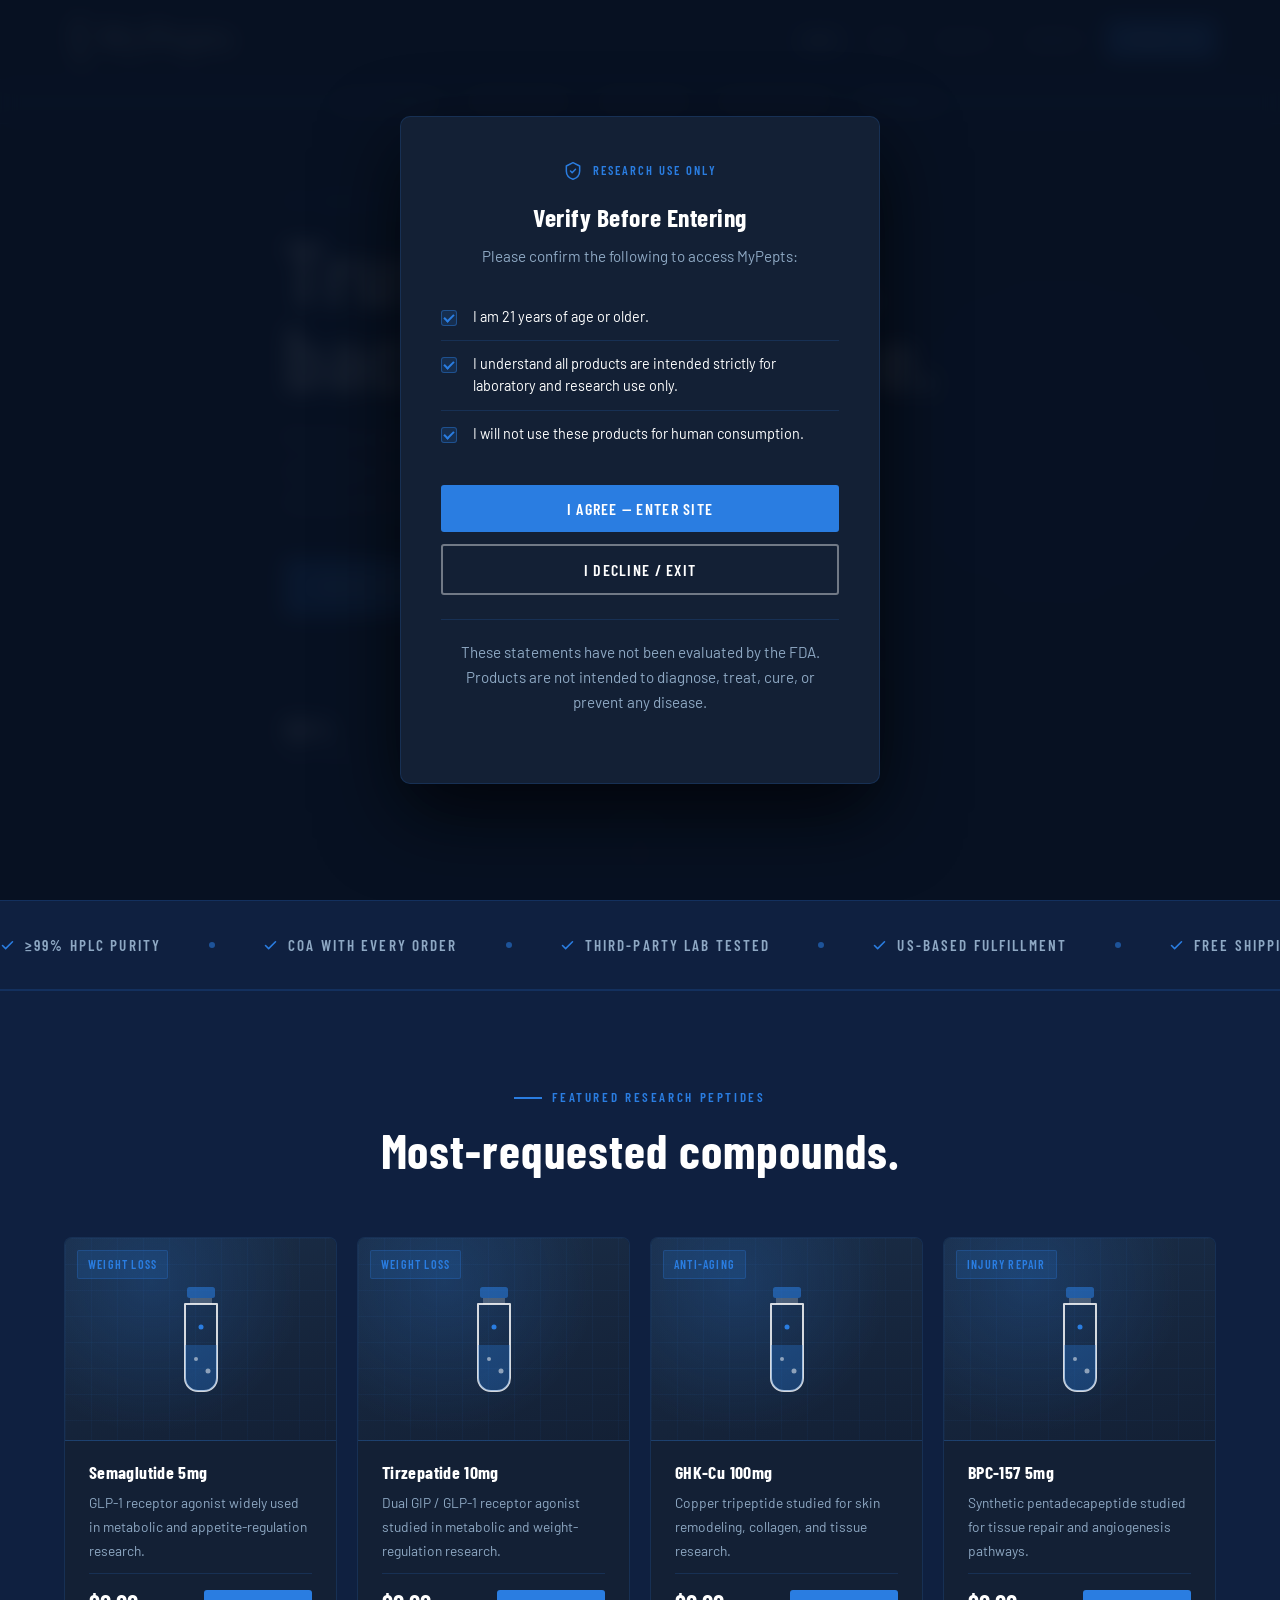
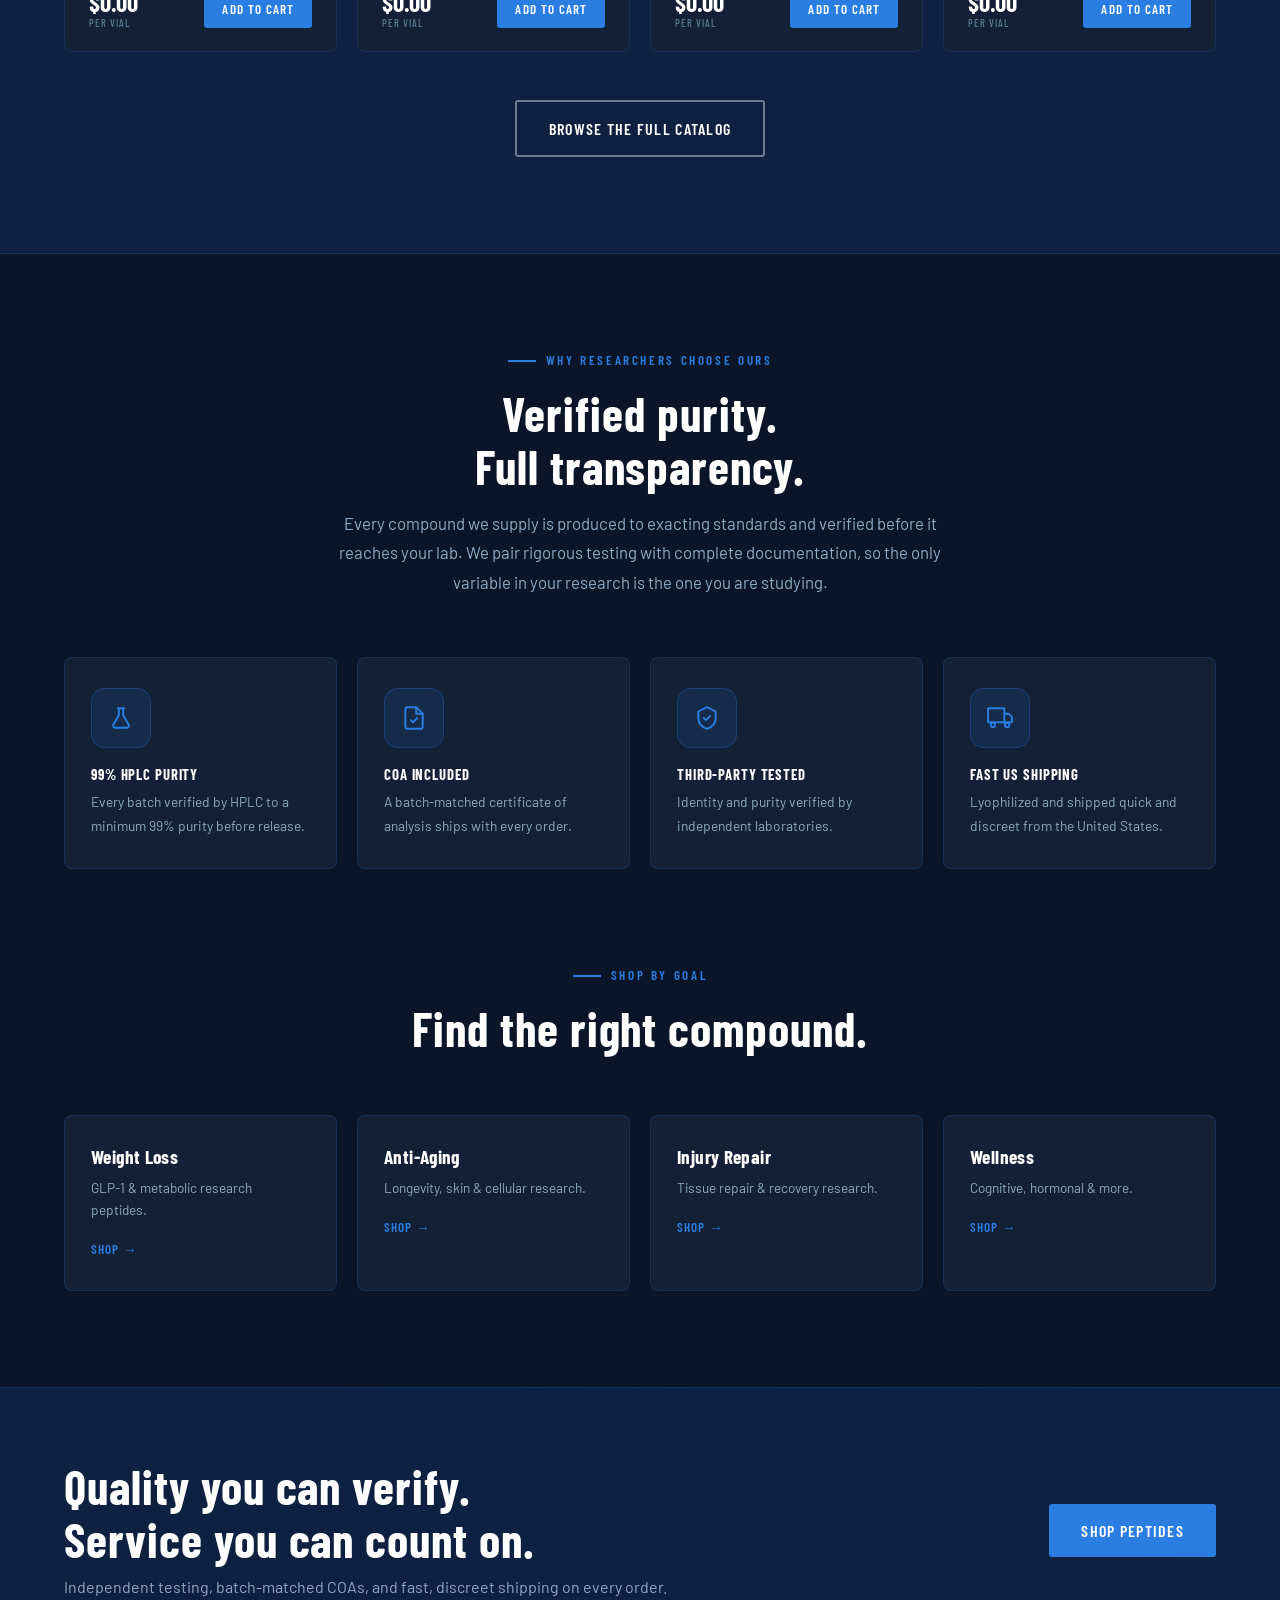
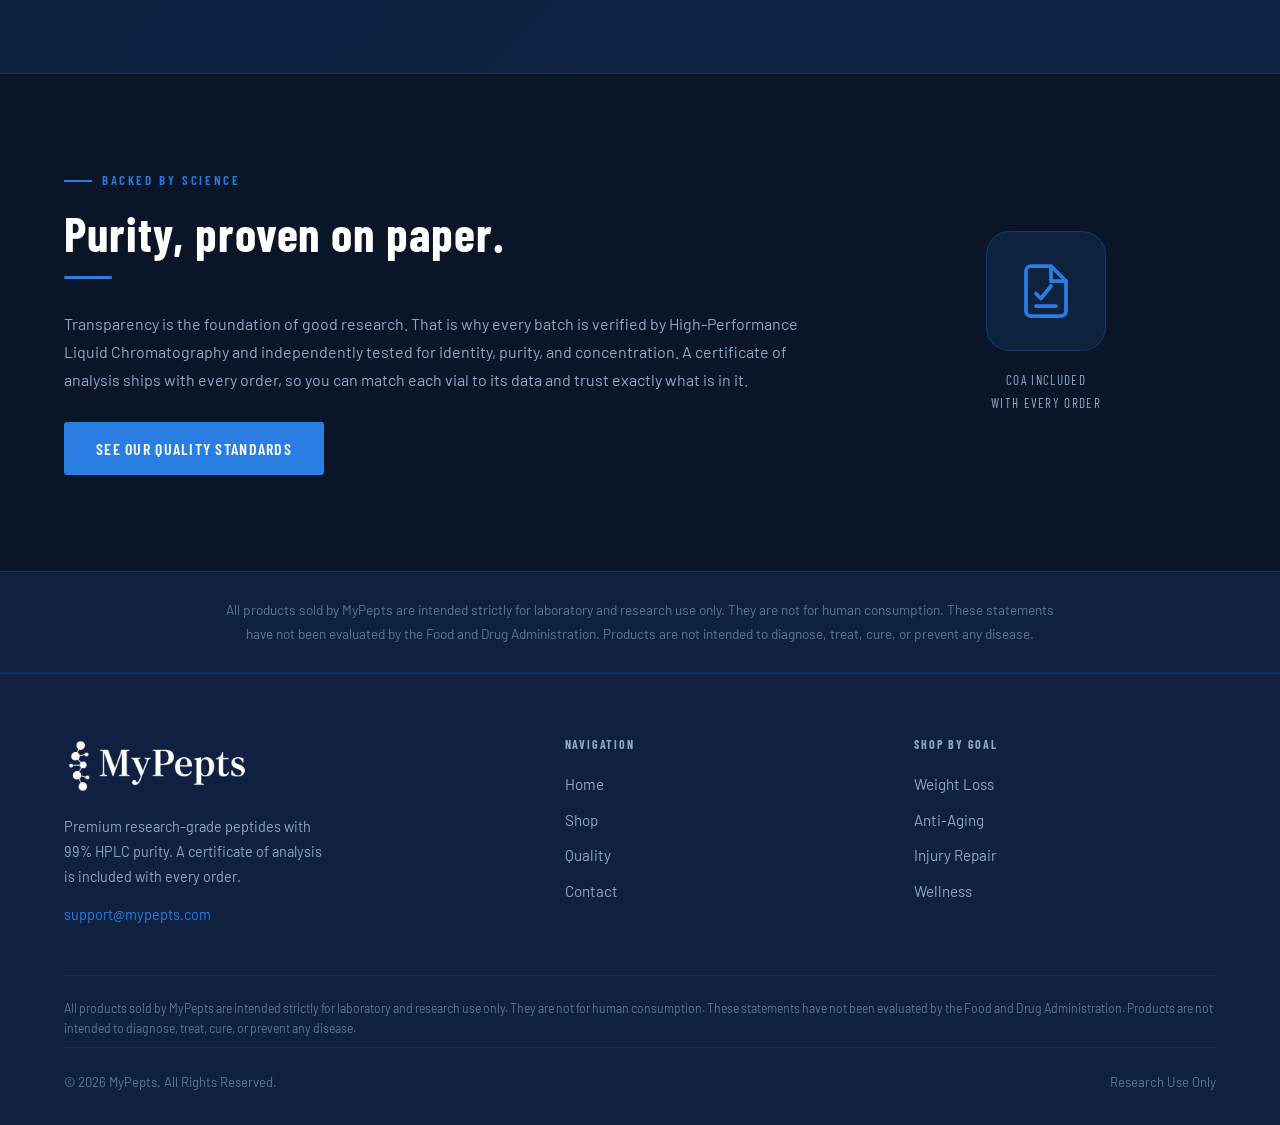
<file: index.html>
<!DOCTYPE html>
<html lang="en">
<head>
  <meta charset="UTF-8" />
  <meta name="viewport" content="width=device-width, initial-scale=1.0" />
  <title>MyPepts | Research-Grade Peptides, Backed by Science</title>
  <meta name="description" content="Premium research-grade peptides at 99% HPLC purity. Certificate of analysis included with every order. Third-party tested, US-fulfilled. For research use only." />
  <link rel="icon" type="image/png" href="images/site-icon.png" />
  <link rel="stylesheet" href="assets/css/style.css" />
  <link rel="stylesheet" href="assets/css/home.css" />
  <link rel="preconnect" href="https://app.snipcart.com" />
  <link rel="preconnect" href="https://cdn.snipcart.com" />
  <link rel="stylesheet" href="https://cdn.snipcart.com/themes/v3.7.1/default/snipcart.css" />
  <script>
  (function () {
    var KEY = 'ours_age_v1';
    var TTL = 2592000000;
    try {
      var v = localStorage.getItem(KEY);
      if (v && Date.now() - parseInt(v, 10) < TTL) {
        document.documentElement.classList.add('age-verified');
      }
    } catch (e) {}

    // Helper to attempt video.play() and swallow any rejection silently
    function tryPlayVideo() {
      var video = document.querySelector('.hero-video');
      if (!video) return;
      video.muted = true;
      video.defaultMuted = true;
      video.playsInline = true;
      try {
        var p = video.play();
        if (p && typeof p.catch === 'function') p.catch(function () {});
      } catch (e) {}
    }

    document.addEventListener('DOMContentLoaded', function () {
      var agree = document.getElementById('age-agree');
      var decline = document.getElementById('age-decline');
      if (agree) agree.addEventListener('click', function () {
        try { localStorage.setItem(KEY, String(Date.now())); } catch (e) {}
        document.documentElement.classList.add('age-verified');
        // KEY: this play() call is inside the user's click handler,
        // which iOS Safari accepts as user-initiated playback.
        tryPlayVideo();
      });
      if (decline) decline.addEventListener('click', function () {
        window.location.href = 'https://www.google.com';
      });

      // Try to autoplay normally as well (works on desktop and many mobile cases)
      tryPlayVideo();

      // Fallback: if the user taps anywhere on the page and video still isn't playing,
      // start it on that user interaction. iOS allows this since it's user-initiated.
      function onFirstInteraction() {
        var video = document.querySelector('.hero-video');
        if (video && video.paused) tryPlayVideo();
        document.removeEventListener('touchstart', onFirstInteraction);
        document.removeEventListener('click', onFirstInteraction);
      }
      document.addEventListener('touchstart', onFirstInteraction, { passive: true });
      document.addEventListener('click', onFirstInteraction);
    });
  })();
  </script>
</head>
<body>

  <!-- Age / research-use gate -->
  <div class="age-gate" id="age-gate" role="dialog" aria-modal="true" aria-labelledby="age-gate-title">
    <div class="age-gate-card">
      <div class="age-gate-mark">
        <svg width="20" height="20" viewBox="0 0 24 24" fill="none" stroke="currentColor" stroke-width="1.8" stroke-linecap="round" stroke-linejoin="round"><path d="M12 2l8 4v6c0 5-3.5 8.5-8 10-4.5-1.5-8-5-8-10V6z"/><path d="M9 12l2 2 4-4"/></svg>
        Research Use Only
      </div>
      <h2 id="age-gate-title">Verify Before Entering</h2>
      <p>Please confirm the following to access MyPepts:</p>
      <ul class="age-gate-list">
        <li>I am 21 years of age or older.</li>
        <li>I understand all products are intended strictly for laboratory and research use only.</li>
        <li>I will not use these products for human consumption.</li>
      </ul>
      <div class="age-gate-actions">
        <button type="button" id="age-agree" class="btn btn-primary">I Agree — Enter Site</button>
        <button type="button" id="age-decline" class="btn btn-outline">I Decline / Exit</button>
      </div>
      <p class="age-gate-finep">These statements have not been evaluated by the FDA. Products are not intended to diagnose, treat, cure, or prevent any disease.</p>
    </div>
  </div>

  <nav>
    <div class="container">
      <a href="index.html" class="nav-logo"><img src="images/logo-white.png" alt="MyPepts" /></a>
      <ul class="nav-links">
        <li><a href="index.html">Home</a></li>
        <li><a href="shop.html">Shop</a></li>
        <li><a href="quality.html">Quality</a></li>
        <li><a href="contact.html">Contact</a></li>
        <li class="nav-cta"><a href="#" class="snipcart-checkout cart-link" aria-label="Open cart"><svg width="16" height="16" viewBox="0 0 24 24" fill="none" stroke="currentColor" stroke-width="2" stroke-linecap="round" stroke-linejoin="round"><circle cx="9" cy="21" r="1"/><circle cx="20" cy="21" r="1"/><path d="M1 1h4l2.68 13.39a2 2 0 0 0 2 1.61h9.72a2 2 0 0 0 2-1.61L23 6H6"/></svg> Cart <span class="snipcart-items-count">0</span></a></li>
      </ul>
      <button class="nav-hamburger" aria-label="Toggle menu" aria-expanded="false" type="button"><span></span><span></span><span></span></button>
    </div>
  </nav>

  <div class="catbar" id="catbar">
    <div class="container">
      <a href="shop.html" data-cat="all">All Peptides</a>
      <span class="sep">·</span>
      <a href="shop.html?cat=weight-loss" data-cat="weight-loss">Weight Loss</a>
      <span class="sep">·</span>
      <a href="shop.html?cat=anti-aging" data-cat="anti-aging">Anti-Aging</a>
      <span class="sep">·</span>
      <a href="shop.html?cat=injury-repair" data-cat="injury-repair">Injury Repair</a>
      <span class="sep">·</span>
      <a href="shop.html?cat=wellness" data-cat="wellness">Wellness</a>
    </div>
  </div>

  <section class="hero">
    <video class="hero-video" autoplay muted loop playsinline webkit-playsinline preload="auto" disablepictureinpicture x5-playsinline>
      <source src="images/hero.mp4" type="video/mp4" />
    </video>
    <div class="hero-video-overlay"></div>
    <div class="hero-bg-grid"></div>
    <div class="hero-glow"></div>
    <div class="container hero-content">
      <div class="eyebrow" id="hero-eyebrow">Research-Grade Peptides</div>
      <h1 id="hero-headline">Trusted peptides, backed by science.</h1>
      <p class="hero-sub" id="hero-subtext">Premium research peptides at 99% HPLC purity, with a certificate of analysis included on every order.</p>
      <div class="hero-actions">
        <a href="shop.html" class="btn btn-primary" id="hero-cta">Shop all peptides</a>
        <a href="quality.html" class="btn btn-outline">View quality standards</a>
      </div>
      <div class="hero-stats">
        <div class="stat"><span class="stat-num" id="stat1-num">99%</span><span class="stat-label" id="stat1-label">HPLC purity</span></div>
        <div class="stat-div"></div>
        <div class="stat"><span class="stat-num" id="stat2-num">3rd-Party</span><span class="stat-label" id="stat2-label">Lab tested</span></div>
        <div class="stat-div"></div>
        <div class="stat"><span class="stat-num" id="stat3-num">$150+</span><span class="stat-label" id="stat3-label">Free shipping</span></div>
      </div>
    </div>
    <div class="hero-scroll-hint">
      <span>Scroll</span>
      <svg width="16" height="24" viewBox="0 0 16 24" fill="none"><rect x="1" y="1" width="14" height="22" rx="7" stroke="rgba(255,255,255,0.3)" stroke-width="1.5"/><circle class="scroll-dot" cx="8" cy="7" r="2.5" fill="rgba(255,255,255,0.5)"/></svg>
    </div>
  </section>

  <div class="marquee-track"><div class="marquee-inner" id="trust-marquee"></div></div>

  <section class="projects-preview">
    <div class="container">
      <div class="section-header">
        <div class="eyebrow" style="justify-content:center" id="products-eyebrow">Featured research peptides</div>
        <h2 id="products-headline">Most-requested compounds.</h2>
      </div>
      <div class="featured-grid" id="home-products-grid">
        <div style="grid-column:1/-1;text-align:center;padding:40px;color:var(--text-dim);">Loading products…</div>
      </div>
      <div style="text-align:center;margin-top:48px;">
        <a href="shop.html" class="btn btn-outline">Browse the full catalog</a>
      </div>
    </div>
  </section>

  <section class="values">
    <div class="container">
      <div class="section-header">
        <div class="eyebrow" style="justify-content:center" id="values-eyebrow">Why researchers choose MyPepts</div>
        <h2 id="values-headline">Verified purity. Full transparency.</h2>
        <p id="values-body" style="max-width:620px;margin:16px auto 0;"></p>
      </div>
      <div class="value-grid">
        <div class="value-card">
          <div class="q-icon"><svg width="26" height="26" viewBox="0 0 24 24" fill="none" stroke="currentColor" stroke-width="1.8" stroke-linecap="round" stroke-linejoin="round"><path d="M9 3h6M10 3v6.5L5 18a2 2 0 0 0 1.8 3h10.4A2 2 0 0 0 19 18l-5-8.5V3"/></svg></div>
          <h4>99% HPLC Purity</h4><p>Every batch verified by HPLC to a minimum 99% purity before release.</p>
        </div>
        <div class="value-card">
          <div class="q-icon"><svg width="26" height="26" viewBox="0 0 24 24" fill="none" stroke="currentColor" stroke-width="1.8" stroke-linecap="round" stroke-linejoin="round"><path d="M14 2H6a2 2 0 0 0-2 2v16a2 2 0 0 0 2 2h12a2 2 0 0 0 2-2V8z"/><path d="M14 2v6h6M9 14l2 2 4-4"/></svg></div>
          <h4>COA Included</h4><p>A batch-matched certificate of analysis ships with every order.</p>
        </div>
        <div class="value-card">
          <div class="q-icon"><svg width="26" height="26" viewBox="0 0 24 24" fill="none" stroke="currentColor" stroke-width="1.8" stroke-linecap="round" stroke-linejoin="round"><path d="M12 2l8 4v6c0 5-3.5 8.5-8 10-4.5-1.5-8-5-8-10V6z"/><path d="M9 12l2 2 4-4"/></svg></div>
          <h4>Third-Party Tested</h4><p>Identity and purity verified by independent laboratories.</p>
        </div>
        <div class="value-card">
          <div class="q-icon"><svg width="26" height="26" viewBox="0 0 24 24" fill="none" stroke="currentColor" stroke-width="1.8" stroke-linecap="round" stroke-linejoin="round"><path d="M1 3h15v13H1zM16 8h4l3 3v5h-7"/><circle cx="5.5" cy="18.5" r="2"/><circle cx="18.5" cy="18.5" r="2"/></svg></div>
          <h4>Fast US Shipping</h4><p>Lyophilized and shipped quick and discreet from the United States.</p>
        </div>
      </div>
    </div>
  </section>

  <section style="padding-top:0;">
    <div class="container">
      <div class="section-header"><div class="eyebrow" style="justify-content:center">Shop by goal</div><h2>Find the right compound.</h2></div>
      <div class="goal-grid">
        <a class="goal-card" href="shop.html?cat=weight-loss"><h3>Weight Loss</h3><span>GLP-1 &amp; metabolic research peptides.</span><span class="arrow">Shop →</span></a>
        <a class="goal-card" href="shop.html?cat=anti-aging"><h3>Anti-Aging</h3><span>Longevity, skin &amp; cellular research.</span><span class="arrow">Shop →</span></a>
        <a class="goal-card" href="shop.html?cat=injury-repair"><h3>Injury Repair</h3><span>Tissue repair &amp; recovery research.</span><span class="arrow">Shop →</span></a>
        <a class="goal-card" href="shop.html?cat=wellness"><h3>Wellness</h3><span>Cognitive, hormonal &amp; more.</span><span class="arrow">Shop →</span></a>
      </div>
    </div>
  </section>

  <section class="cta-banner">
    <div class="container">
      <div class="cta-inner">
        <div><h2 id="cta-headline">Quality you can verify.</h2><p id="cta-subtext">Independent testing and batch-matched COAs on every order.</p></div>
        <a href="shop.html" class="btn btn-primary">Shop peptides</a>
      </div>
    </div>
  </section>

  <section class="veteran">
    <div class="container">
      <div class="veteran-layout">
        <div class="veteran-text">
          <div class="eyebrow" id="veteran-eyebrow">Backed by science</div>
          <h2 id="veteran-headline">Purity, proven on paper.</h2>
          <div class="divider"></div>
          <p id="veteran-body"></p>
          <a href="quality.html" class="btn btn-primary" style="margin-top:28px;">See our quality standards</a>
        </div>
        <div class="veteran-badge" style="background:transparent;border:none;padding:0;">
          <div class="q-icon" style="width:120px;height:120px;border-radius:24px;">
            <svg width="60" height="60" viewBox="0 0 24 24" fill="none" stroke="currentColor" stroke-width="1.5" stroke-linecap="round" stroke-linejoin="round"><path d="M14 2H6a2 2 0 0 0-2 2v16a2 2 0 0 0 2 2h12a2 2 0 0 0 2-2V8z"/><path d="M14 2v6h6"/><path d="M8 13l2 2 4-5"/><path d="M8 18h8"/></svg>
          </div>
          <p style="margin-top:18px;text-align:center;font-family:'Barlow Condensed',sans-serif;letter-spacing:.1em;text-transform:uppercase;font-size:.82rem;color:var(--text-muted);">COA included<br>with every order</p>
        </div>
      </div>
    </div>
  </section>

  <div class="ruo-band"><div class="container"><p data-site="disclaimer">All products are for laboratory and research use only. Not for human consumption.</p></div></div>

  <footer>
    <div class="container">
      <div class="footer-grid">
        <div class="footer-brand">
          <img src="images/logo-white.png" alt="MyPepts" />
          <p data-site="footer_description">Premium research-grade peptides with 99% HPLC purity.</p>
          <p style="margin-top:12px;font-size:.9rem;"><a data-site="email_link" href="mailto:support@mypepts.com" style="color:var(--accent);">support@mypepts.com</a></p>
        </div>
        <div class="footer-col"><h4>Navigation</h4><ul>
          <li><a href="index.html">Home</a></li><li><a href="shop.html">Shop</a></li>
          <li><a href="quality.html">Quality</a></li><li><a href="contact.html">Contact</a></li>
        </ul></div>
        <div class="footer-col"><h4>Shop by goal</h4><ul>
          <li><a href="shop.html?cat=weight-loss">Weight Loss</a></li>
          <li><a href="shop.html?cat=anti-aging">Anti-Aging</a></li>
          <li><a href="shop.html?cat=injury-repair">Injury Repair</a></li>
          <li><a href="shop.html?cat=wellness">Wellness</a></li>
        </ul></div>
      </div>
      <div class="footer-disclaimer" data-site="disclaimer"></div>
      <div class="footer-bottom">
        <span>© 2026 <span data-site="company_name">MyPepts</span>. All Rights Reserved.</span>
        <span>Research Use Only</span>
      </div>
    </div>
  </footer>

  <script src="assets/js/data.js"></script>
  <script src="assets/js/main.js"></script>
  <script src="assets/js/store.js"></script>
  <script>
    document.addEventListener('DOMContentLoaded', async () => {
      const [d, pd] = await Promise.all([loadData('home'), loadData('products')]);
      if (d) {
        setText('#hero-eyebrow', d.hero_eyebrow);
        setHtml('#hero-headline', d.hero_headline);
        setText('#hero-subtext', d.hero_subtext);
        setText('#hero-cta', d.hero_cta_text);
        setText('#stat1-num', d.stat1_number); setText('#stat1-label', d.stat1_label);
        setText('#stat2-num', d.stat2_number); setText('#stat2-label', d.stat2_label);
        setText('#stat3-num', d.stat3_number); setText('#stat3-label', d.stat3_label);
        setText('#products-eyebrow', d.products_eyebrow);
        setText('#products-headline', d.products_headline);
        setText('#values-eyebrow', d.values_eyebrow);
        setHtml('#values-headline', d.values_headline);
        setText('#values-body', d.values_body);
        setHtml('#cta-headline', d.cta_headline);
        setText('#cta-subtext', d.cta_subtext);
        setText('#veteran-eyebrow', d.veteran_eyebrow);
        setHtml('#veteran-headline', d.veteran_headline);
        setText('#veteran-body', d.veteran_body);
      }
      renderTrustMarquee('#trust-marquee');
      if (pd && pd.items) {
        const featured = pd.items.filter(p => p.featured).slice(0, 4);
        const grid = document.getElementById('home-products-grid');
        grid.innerHTML = featured.map(p => productCardHTML(p, pd.categories)).join('');
      }
    });
  </script>
  <script>
  (function () {
    var btn = document.querySelector('.nav-hamburger');
    var links = document.querySelector('.nav-links');
    if (!btn || !links) return;
    btn.addEventListener('click', function (e) { e.preventDefault();
      var open = !links.classList.contains('open');
      links.classList.toggle('open', open); btn.classList.toggle('open', open);
      btn.setAttribute('aria-expanded', open ? 'true' : 'false'); });
    links.addEventListener('click', function (e) { if (e.target.closest('a')) {
      links.classList.remove('open'); btn.classList.remove('open'); btn.setAttribute('aria-expanded', 'false'); } });
  })();
  </script>
  <script>
  (function () {
    var bar = document.getElementById('catbar');
    if (!bar) return;
    var params = new URLSearchParams(window.location.search);
    var cat = params.get('cat');
    var path = window.location.pathname.split('/').pop() || 'index.html';
    if (path === 'shop.html') {
      var active = cat || 'all';
      bar.querySelectorAll('a').forEach(function (a) {
        if (a.dataset.cat === active) a.classList.add('active');
      });
    }
  })();
  </script>
  <div hidden id="snipcart" data-api-key="YOUR_SNIPCART_PUBLIC_API_KEY" data-config-modal-style="side" data-currency="usd"></div>
  <script async src="https://cdn.snipcart.com/themes/v3.7.1/default/snipcart.js"></script>
</body>
</html>
</file>
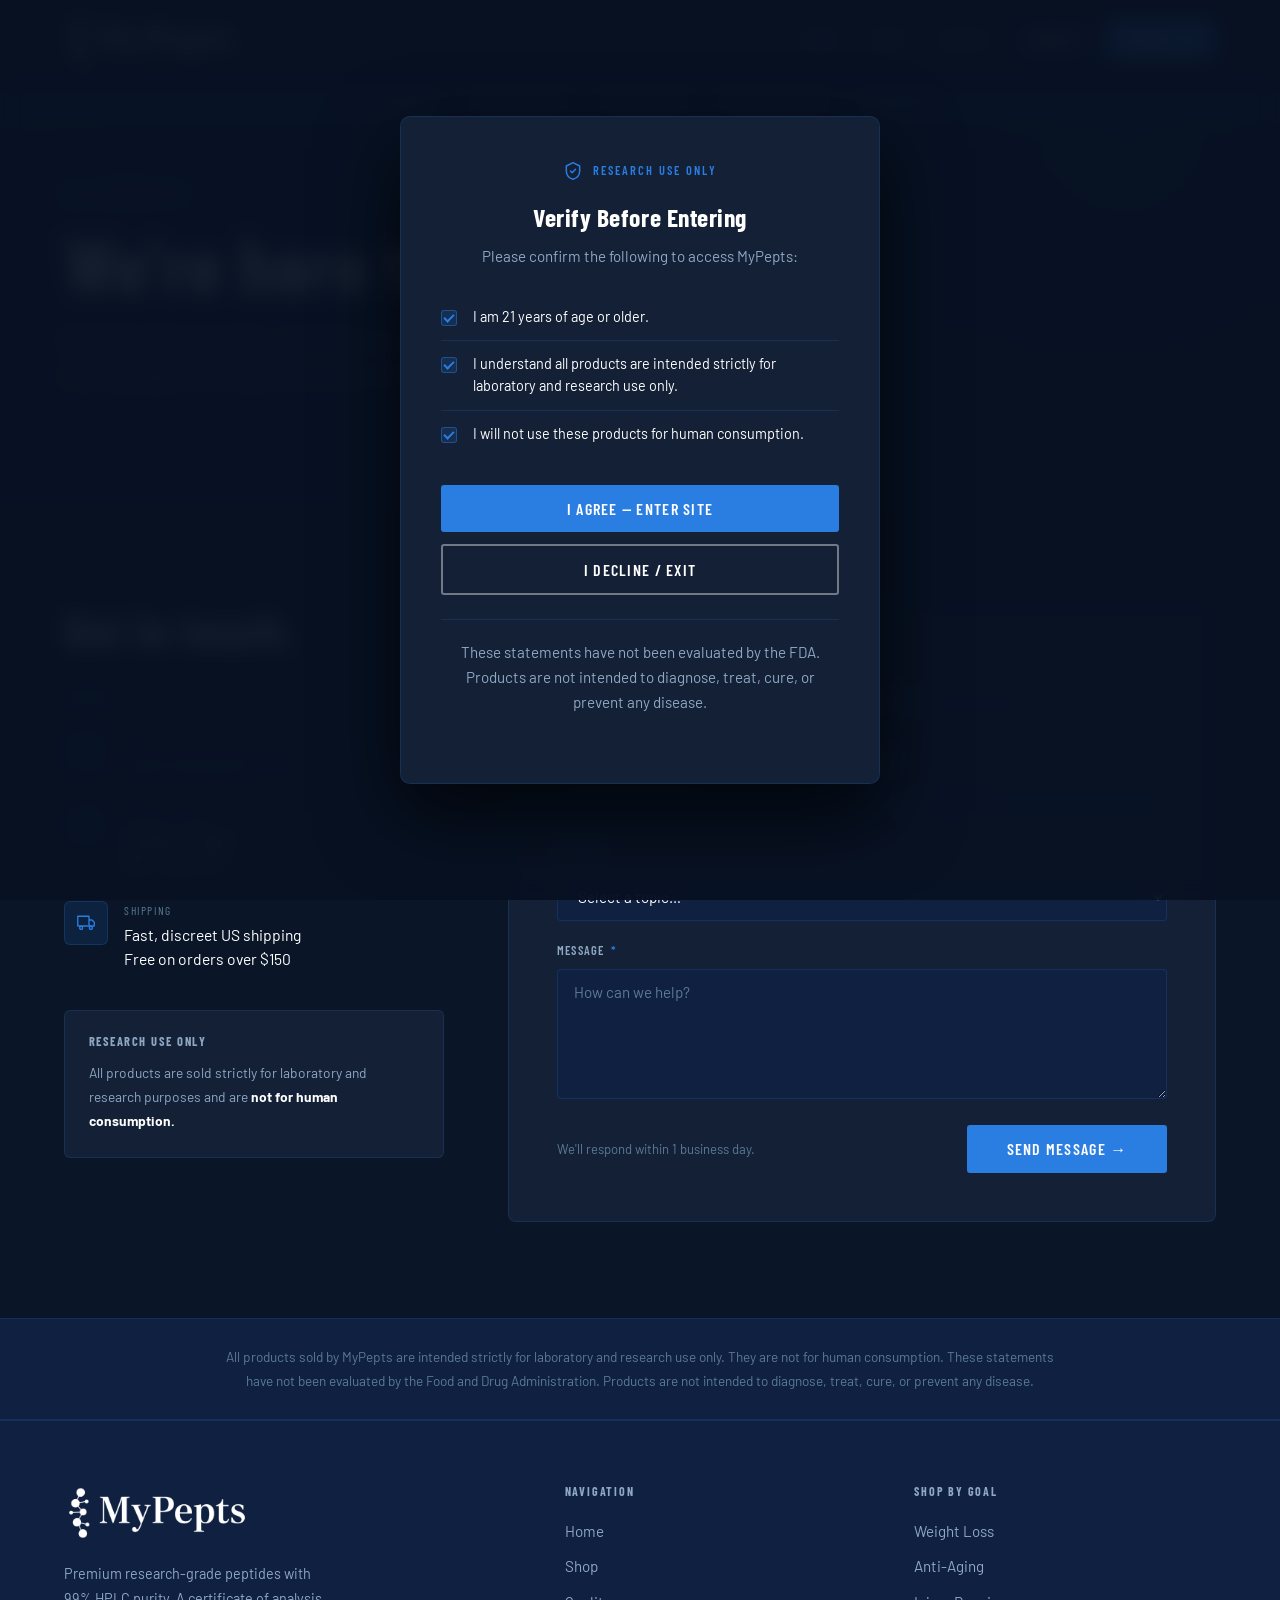
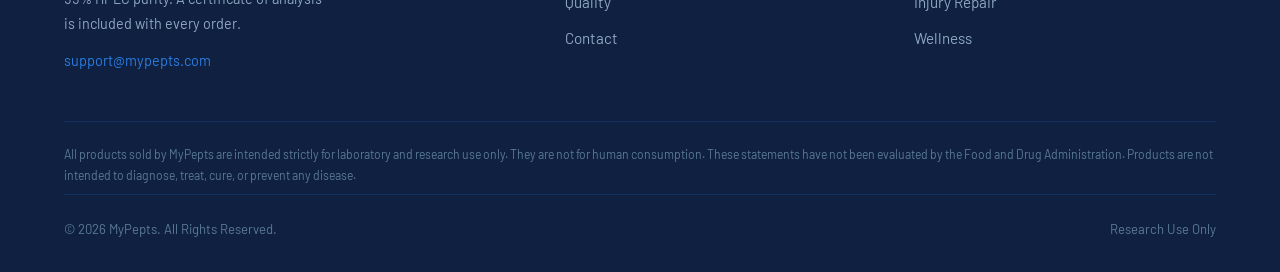
<file: contact.html>
<!DOCTYPE html>
<html lang="en">
<head>
  <meta charset="UTF-8" />
  <meta name="viewport" content="width=device-width, initial-scale=1.0" />
  <title>Contact | MyPepts</title>
  <meta name="description" content="Questions about an order, a COA, or wholesale? Contact the MyPepts team." />
  <link rel="icon" type="image/png" href="images/site-icon.png" />
  <link rel="stylesheet" href="assets/css/style.css" />
  <link rel="preconnect" href="https://app.snipcart.com" />
  <link rel="preconnect" href="https://cdn.snipcart.com" />
  <link rel="stylesheet" href="https://cdn.snipcart.com/themes/v3.7.1/default/snipcart.css" />
  <script>
  (function () {
    var KEY = 'ours_age_v1';
    var TTL = 2592000000;
    try {
      var v = localStorage.getItem(KEY);
      if (v && Date.now() - parseInt(v, 10) < TTL) {
        document.documentElement.classList.add('age-verified');
      }
    } catch (e) {}
    document.addEventListener('DOMContentLoaded', function () {
      var agree = document.getElementById('age-agree');
      var decline = document.getElementById('age-decline');
      if (agree) agree.addEventListener('click', function () {
        try { localStorage.setItem(KEY, String(Date.now())); } catch (e) {}
        document.documentElement.classList.add('age-verified');
      });
      if (decline) decline.addEventListener('click', function () {
        window.location.href = 'https://www.google.com';
      });
    });
  })();
  </script>
  <style>
    .contact-layout { display:grid;grid-template-columns:380px 1fr;gap:64px;align-items:start; }
    .contact-info h2 { margin-bottom:24px; }
    .info-item { display:flex;gap:16px;margin-bottom:28px;align-items:flex-start; }
    .info-icon { width:44px;height:44px;background:rgba(42,125,225,.12);border:1px solid rgba(42,125,225,.2);border-radius:6px;display:flex;align-items:center;justify-content:center;flex-shrink:0;color:var(--accent); }
    .info-label { font-family:'Barlow Condensed',sans-serif;font-size:.72rem;letter-spacing:.14em;text-transform:uppercase;color:var(--text-dim);margin-bottom:4px; }
    .info-value { font-size:.98rem;color:var(--text);line-height:1.5; }
    .info-value a { color:var(--accent); }
    .contact-form-wrap { background:var(--bg-card);border:1px solid var(--border);border-radius:8px;padding:48px; }
    .contact-form-wrap h3 { font-size:1.6rem;margin-bottom:8px; }
    .contact-form-wrap > p { color:var(--text-muted);font-size:.95rem;margin-bottom:36px; }
    .form-row { display:grid;grid-template-columns:1fr 1fr;gap:16px; }
    .form-group { margin-bottom:20px; }
    .form-group label { display:block;font-family:'Barlow Condensed',sans-serif;font-size:.78rem;font-weight:600;letter-spacing:.1em;text-transform:uppercase;color:var(--text-muted);margin-bottom:8px; }
    .form-group label span { color:var(--accent);margin-left:2px; }
    .form-group input,.form-group textarea,.form-group select { width:100%;background:var(--bg-2);border:1px solid var(--border);border-radius:4px;padding:13px 16px;font-family:'Barlow',sans-serif;font-size:.95rem;color:var(--text);outline:none;transition:border-color .2s,box-shadow .2s; }
    .form-group input::placeholder,.form-group textarea::placeholder { color:var(--text-dim); }
    .form-group input:focus,.form-group textarea:focus,.form-group select:focus { border-color:var(--accent);box-shadow:0 0 0 3px rgba(42,125,225,.12); }
    .form-group select option { background:var(--bg-2); }
    .form-group textarea { resize:vertical;min-height:130px; }
    .form-submit { display:flex;align-items:center;justify-content:space-between;gap:16px;margin-top:8px;flex-wrap:wrap; }
    .form-submit p { font-size:.82rem;color:var(--text-dim); }
    .form-submit .btn { min-width:200px;text-align:center; }
    @media(max-width:960px){.contact-layout{grid-template-columns:1fr}.contact-form-wrap{padding:32px}}
    @media(max-width:560px){.form-row{grid-template-columns:1fr}.form-submit{flex-direction:column;align-items:flex-start}.form-submit .btn{width:100%}}
  </style>
</head>
<body>

  <!-- Hidden form for Netlify form detection -->
  <form name="contact" netlify netlify-honeypot="bot-field" hidden>
    <input type="text" name="name" />
    <input type="email" name="email" />
    <input type="text" name="subject" />
    <textarea name="message"></textarea>
    <input type="text" name="bot-field" />
  </form>

  <!-- Age / research-use gate -->
  <div class="age-gate" id="age-gate" role="dialog" aria-modal="true" aria-labelledby="age-gate-title">
    <div class="age-gate-card">
      <div class="age-gate-mark">
        <svg width="20" height="20" viewBox="0 0 24 24" fill="none" stroke="currentColor" stroke-width="1.8" stroke-linecap="round" stroke-linejoin="round"><path d="M12 2l8 4v6c0 5-3.5 8.5-8 10-4.5-1.5-8-5-8-10V6z"/><path d="M9 12l2 2 4-4"/></svg>
        Research Use Only
      </div>
      <h2 id="age-gate-title">Verify Before Entering</h2>
      <p>Please confirm the following to access MyPepts:</p>
      <ul class="age-gate-list">
        <li>I am 21 years of age or older.</li>
        <li>I understand all products are intended strictly for laboratory and research use only.</li>
        <li>I will not use these products for human consumption.</li>
      </ul>
      <div class="age-gate-actions">
        <button type="button" id="age-agree" class="btn btn-primary">I Agree — Enter Site</button>
        <button type="button" id="age-decline" class="btn btn-outline">I Decline / Exit</button>
      </div>
      <p class="age-gate-finep">These statements have not been evaluated by the FDA. Products are not intended to diagnose, treat, cure, or prevent any disease.</p>
    </div>
  </div>

  <nav>
    <div class="container">
      <a href="index.html" class="nav-logo"><img src="images/logo-white.png" alt="MyPepts" /></a>
      <ul class="nav-links">
        <li><a href="index.html">Home</a></li>
        <li><a href="shop.html">Shop</a></li>
        <li><a href="quality.html">Quality</a></li>
        <li><a href="contact.html">Contact</a></li>
        <li class="nav-cta"><a href="#" class="snipcart-checkout cart-link" aria-label="Open cart"><svg width="16" height="16" viewBox="0 0 24 24" fill="none" stroke="currentColor" stroke-width="2" stroke-linecap="round" stroke-linejoin="round"><circle cx="9" cy="21" r="1"/><circle cx="20" cy="21" r="1"/><path d="M1 1h4l2.68 13.39a2 2 0 0 0 2 1.61h9.72a2 2 0 0 0 2-1.61L23 6H6"/></svg> Cart <span class="snipcart-items-count">0</span></a></li>
      </ul>
      <button class="nav-hamburger" aria-label="Toggle menu" aria-expanded="false" type="button"><span></span><span></span><span></span></button>
    </div>
  </nav>

  <div class="catbar" id="catbar">
    <div class="container">
      <a href="shop.html" data-cat="all">All Peptides</a>
      <span class="sep">·</span>
      <a href="shop.html?cat=weight-loss" data-cat="weight-loss">Weight Loss</a>
      <span class="sep">·</span>
      <a href="shop.html?cat=anti-aging" data-cat="anti-aging">Anti-Aging</a>
      <span class="sep">·</span>
      <a href="shop.html?cat=injury-repair" data-cat="injury-repair">Injury Repair</a>
      <span class="sep">·</span>
      <a href="shop.html?cat=wellness" data-cat="wellness">Wellness</a>
    </div>
  </div>

  <section class="page-hero">
    <div class="container">
      <div class="eyebrow">Contact Us</div>
      <h1>We're here to help.</h1>
      <p class="subtitle">Questions about an order, a certificate of analysis, or wholesale? Send us a message and we'll get back to you within one business day.</p>
    </div>
  </section>

  <section>
    <div class="container">
      <div class="contact-layout">
        <div class="contact-info">
          <h2>Get in touch.</h2>
          <div class="divider"></div>
          <div class="info-item">
            <div class="info-icon"><svg width="18" height="18" viewBox="0 0 24 24" fill="none" stroke="currentColor" stroke-width="1.8" stroke-linecap="round" stroke-linejoin="round"><rect x="2" y="4" width="20" height="16" rx="2"/><path d="M2 7l10 6 10-6"/></svg></div>
            <div><div class="info-label">Email</div>
              <div class="info-value"><a data-site="email_link" href="mailto:support@mypepts.com">support@mypepts.com</a></div>
            </div>
          </div>
          <div class="info-item">
            <div class="info-icon"><svg width="18" height="18" viewBox="0 0 24 24" fill="none" stroke="currentColor" stroke-width="1.8" stroke-linecap="round" stroke-linejoin="round"><circle cx="12" cy="12" r="9"/><path d="M12 7v5l3 2"/></svg></div>
            <div><div class="info-label">Support hours</div>
              <div class="info-value">Monday – Friday<br>9am – 5pm CST</div>
            </div>
          </div>
          <div class="info-item">
            <div class="info-icon"><svg width="18" height="18" viewBox="0 0 24 24" fill="none" stroke="currentColor" stroke-width="1.8" stroke-linecap="round" stroke-linejoin="round"><path d="M1 3h15v13H1zM16 8h4l3 3v5h-7"/><circle cx="5.5" cy="18.5" r="2"/><circle cx="18.5" cy="18.5" r="2"/></svg></div>
            <div><div class="info-label">Shipping</div>
              <div class="info-value">Fast, discreet US shipping<br>Free on orders over $150</div>
            </div>
          </div>
          <div style="margin-top:40px;padding:24px;background:var(--bg-card);border:1px solid var(--border);border-radius:6px;">
            <h4 style="font-size:.78rem;letter-spacing:.12em;color:var(--text-muted);margin-bottom:12px;">Research use only</h4>
            <p style="font-size:.86rem;margin-bottom:0;">All products are sold strictly for laboratory and research purposes and are <strong style="color:#fff;">not for human consumption.</strong></p>
          </div>
        </div>

        <div class="contact-form-wrap">
          <h3>Send us a message</h3>
          <p>Fill out the form below and a member of our team will follow up shortly.</p>
          <form id="contactForm" name="contact" method="POST" data-netlify="true" netlify-honeypot="bot-field">
            <input type="hidden" name="form-name" value="contact" />
            <p style="display:none;"><label>Don't fill: <input name="bot-field" /></label></p>
            <div class="form-row">
              <div class="form-group"><label>Full name <span>*</span></label><input type="text" name="name" placeholder="Jane Researcher" required /></div>
              <div class="form-group"><label>Email <span>*</span></label><input type="email" name="email" placeholder="jane@lab.com" required /></div>
            </div>
            <div class="form-group"><label>Subject</label>
              <select name="subject">
                <option value="" disabled selected>Select a topic…</option>
                <option>General question</option>
                <option>Order status</option>
                <option>Certificate of analysis (COA)</option>
                <option>Wholesale / bulk</option>
                <option>Other</option>
              </select>
            </div>
            <div class="form-group"><label>Message <span>*</span></label><textarea name="message" placeholder="How can we help?" required></textarea></div>
            <div class="form-submit">
              <p>We'll respond within 1 business day.</p>
              <button type="submit" class="btn btn-primary">Send message →</button>
            </div>
          </form>
        </div>
      </div>
    </div>
  </section>

  <div class="ruo-band"><div class="container"><p data-site="disclaimer">All products are for laboratory and research use only. Not for human consumption.</p></div></div>

  <footer>
    <div class="container">
      <div class="footer-grid">
        <div class="footer-brand">
          <img src="images/logo-white.png" alt="MyPepts" />
          <p data-site="footer_description">Premium research-grade peptides with 99% HPLC purity.</p>
          <p style="margin-top:12px;font-size:.9rem;"><a data-site="email_link" href="mailto:support@mypepts.com" style="color:var(--accent);">support@mypepts.com</a></p>
        </div>
        <div class="footer-col"><h4>Navigation</h4><ul>
          <li><a href="index.html">Home</a></li><li><a href="shop.html">Shop</a></li>
          <li><a href="quality.html">Quality</a></li><li><a href="contact.html">Contact</a></li>
        </ul></div>
        <div class="footer-col"><h4>Shop by goal</h4><ul>
          <li><a href="shop.html?cat=weight-loss">Weight Loss</a></li>
          <li><a href="shop.html?cat=anti-aging">Anti-Aging</a></li>
          <li><a href="shop.html?cat=injury-repair">Injury Repair</a></li>
          <li><a href="shop.html?cat=wellness">Wellness</a></li>
        </ul></div>
      </div>
      <div class="footer-disclaimer" data-site="disclaimer"></div>
      <div class="footer-bottom">
        <span>© 2026 <span data-site="company_name">MyPepts</span>. All Rights Reserved.</span>
        <span>Research Use Only</span>
      </div>
    </div>
  </footer>

  <script src="assets/js/data.js"></script>
  <script src="assets/js/main.js"></script>
  <script>
  (function () {
    var btn = document.querySelector('.nav-hamburger');
    var links = document.querySelector('.nav-links');
    if (!btn || !links) return;
    btn.addEventListener('click', function (e) { e.preventDefault();
      var open = !links.classList.contains('open');
      links.classList.toggle('open', open); btn.classList.toggle('open', open);
      btn.setAttribute('aria-expanded', open ? 'true' : 'false'); });
    links.addEventListener('click', function (e) { if (e.target.closest('a')) {
      links.classList.remove('open'); btn.classList.remove('open'); btn.setAttribute('aria-expanded', 'false'); } });
  })();
  </script>
  <div hidden id="snipcart" data-api-key="YOUR_SNIPCART_PUBLIC_API_KEY" data-config-modal-style="side" data-currency="usd"></div>
  <script async src="https://cdn.snipcart.com/themes/v3.7.1/default/snipcart.js"></script>
</body>
</html>
</file>
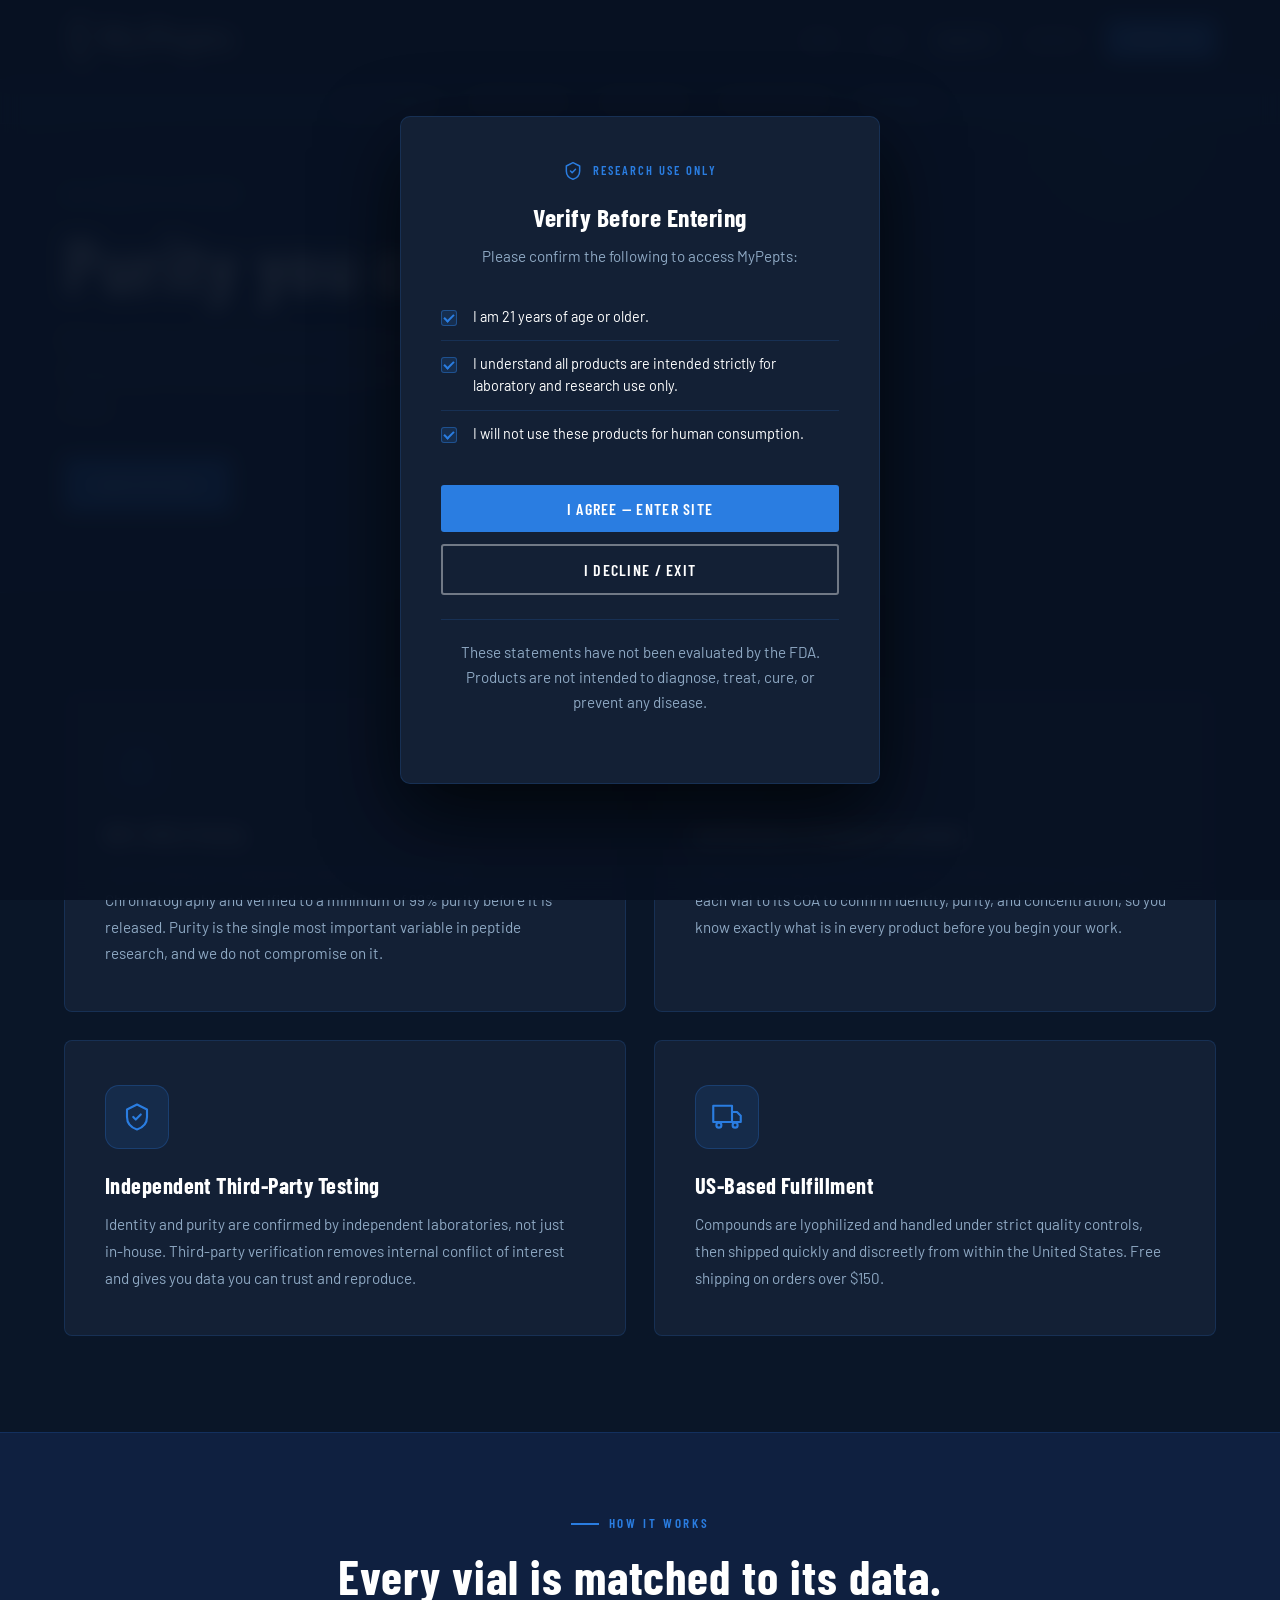
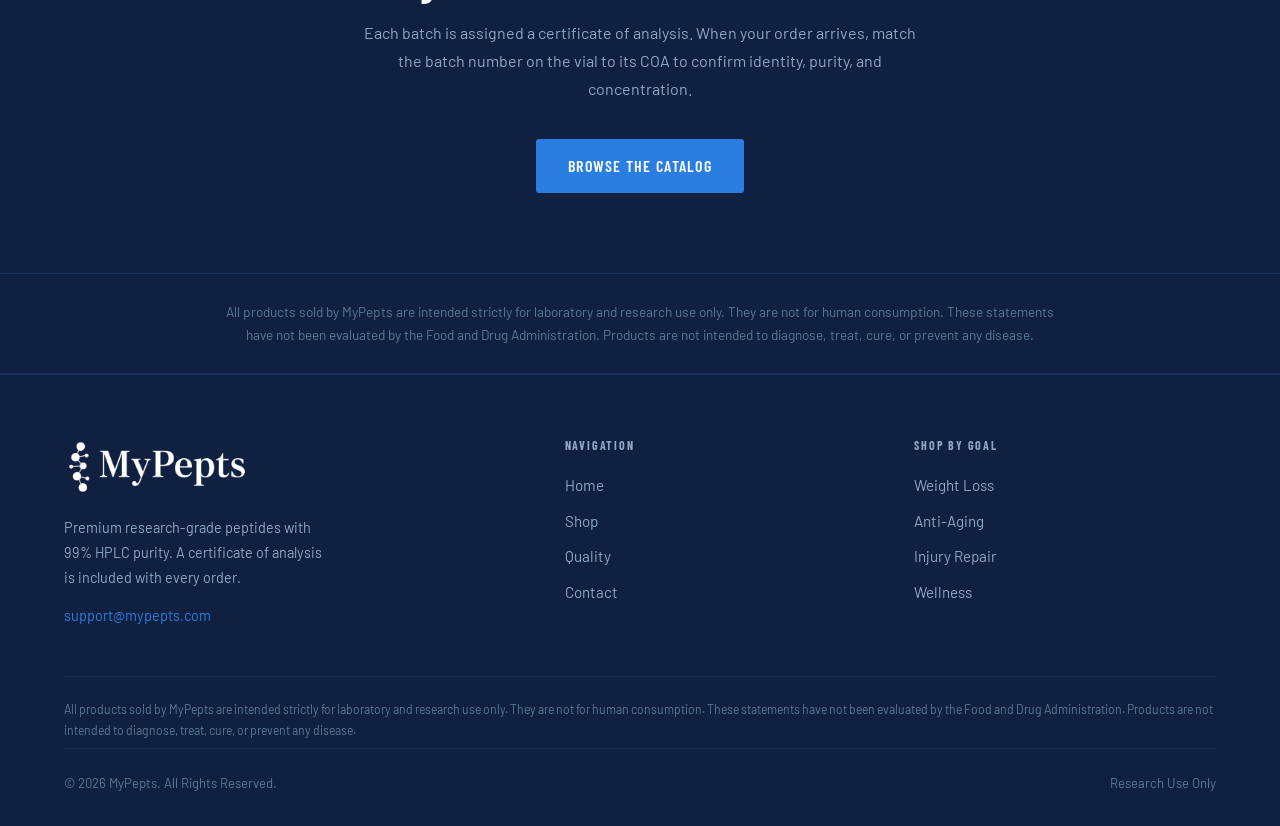
<file: quality.html>
<!DOCTYPE html>
<html lang="en">
<head>
  <meta charset="UTF-8" />
  <meta name="viewport" content="width=device-width, initial-scale=1.0" />
  <title>Quality &amp; Testing | MyPepts</title>
  <meta name="description" content="99% HPLC purity, certificate of analysis with every order, and independent third-party testing. See how MyPepts verifies quality." />
  <link rel="icon" type="image/png" href="images/site-icon.png" />
  <link rel="stylesheet" href="assets/css/style.css" />
  <link rel="preconnect" href="https://app.snipcart.com" />
  <link rel="preconnect" href="https://cdn.snipcart.com" />
  <link rel="stylesheet" href="https://cdn.snipcart.com/themes/v3.7.1/default/snipcart.css" />
  <style>
    .cert-grid { display:grid;grid-template-columns:repeat(2,1fr);gap:28px; }
    .cert-card { background:var(--bg-card);border:1px solid var(--border);border-radius:8px;padding:44px 40px;display:flex;flex-direction:column;gap:24px;transition:border-color .2s,box-shadow .2s; }
    .cert-card:hover { border-color:rgba(42,125,225,.4);box-shadow:0 16px 48px rgba(0,0,0,.4); }
    .cert-body h3 { font-size:1.4rem;margin-bottom:14px;color:#fff; }
    .cert-body p { font-size:.95rem;line-height:1.75; }
    @media(max-width:768px){.cert-grid{grid-template-columns:1fr}}
  </style>
  <script>
  (function () {
    var KEY = 'ours_age_v1';
    var TTL = 2592000000; // 30 days in ms
    try {
      var v = localStorage.getItem(KEY);
      if (v && Date.now() - parseInt(v, 10) < TTL) {
        document.documentElement.classList.add('age-verified');
      }
    } catch (e) {}
    document.addEventListener('DOMContentLoaded', function () {
      var agree = document.getElementById('age-agree');
      var decline = document.getElementById('age-decline');
      if (agree) agree.addEventListener('click', function () {
        try { localStorage.setItem(KEY, String(Date.now())); } catch (e) {}
        document.documentElement.classList.add('age-verified');
      });
      if (decline) decline.addEventListener('click', function () {
        window.location.href = 'https://www.google.com';
      });
    });
  })();
  </script>
</head>
<body>
  <!-- Age / research-use gate (shows on first visit, remembered 30 days) -->
  <div class="age-gate" id="age-gate" role="dialog" aria-modal="true" aria-labelledby="age-gate-title">
    <div class="age-gate-card">
      <div class="age-gate-mark">
        <svg width="20" height="20" viewBox="0 0 24 24" fill="none" stroke="currentColor" stroke-width="1.8" stroke-linecap="round" stroke-linejoin="round"><path d="M12 2l8 4v6c0 5-3.5 8.5-8 10-4.5-1.5-8-5-8-10V6z"/><path d="M9 12l2 2 4-4"/></svg>
        Research Use Only
      </div>
      <h2 id="age-gate-title">Verify Before Entering</h2>
      <p>Please confirm the following to access MyPepts:</p>
      <ul class="age-gate-list">
        <li>I am 21 years of age or older.</li>
        <li>I understand all products are intended strictly for laboratory and research use only.</li>
        <li>I will not use these products for human consumption.</li>
      </ul>
      <div class="age-gate-actions">
        <button type="button" id="age-agree" class="btn btn-primary">I Agree — Enter Site</button>
        <button type="button" id="age-decline" class="btn btn-outline">I Decline / Exit</button>
      </div>
      <p class="age-gate-finep">These statements have not been evaluated by the FDA. Products are not intended to diagnose, treat, cure, or prevent any disease.</p>
    </div>
  </div>

  <nav>
    <div class="container">
      <a href="index.html" class="nav-logo"><img src="images/logo-white.png" alt="MyPepts" /></a>
      <ul class="nav-links">
        <li><a href="index.html">Home</a></li>
        <li><a href="shop.html">Shop</a></li>
        <li><a href="quality.html">Quality</a></li>
        <li><a href="contact.html">Contact</a></li>
        <li class="nav-cta"><a href="#" class="snipcart-checkout cart-link" aria-label="Open cart"><svg width="16" height="16" viewBox="0 0 24 24" fill="none" stroke="currentColor" stroke-width="2" stroke-linecap="round" stroke-linejoin="round"><circle cx="9" cy="21" r="1"/><circle cx="20" cy="21" r="1"/><path d="M1 1h4l2.68 13.39a2 2 0 0 0 2 1.61h9.72a2 2 0 0 0 2-1.61L23 6H6"/></svg> Cart <span class="snipcart-items-count">0</span></a></li>
      </ul>
      <button class="nav-hamburger" aria-label="Toggle menu" aria-expanded="false" type="button"><span></span><span></span><span></span></button>
    </div>
  </nav>

  <div class="catbar" id="catbar">
    <div class="container">
      <a href="shop.html" data-cat="all">All Peptides</a>
      <span class="sep">·</span>
      <a href="shop.html?cat=weight-loss" data-cat="weight-loss">Weight Loss</a>
      <span class="sep">·</span>
      <a href="shop.html?cat=anti-aging" data-cat="anti-aging">Anti-Aging</a>
      <span class="sep">·</span>
      <a href="shop.html?cat=injury-repair" data-cat="injury-repair">Injury Repair</a>
      <span class="sep">·</span>
      <a href="shop.html?cat=wellness" data-cat="wellness">Wellness</a>
    </div>
  </div>


  <section class="page-hero">
    <div class="container">
      <div class="eyebrow" id="page-eyebrow">Quality &amp; Testing</div>
      <h1 id="page-headline">Purity you can verify.</h1>
      <p class="subtitle" id="page-subtitle">High purity, independent verification, and complete documentation on every order.</p>
      <a href="shop.html" class="btn btn-primary">Shop peptides</a>
    </div>
  </section>

  <section>
    <div class="container">
      <div class="cert-grid" id="quality-grid">
        <div style="text-align:center;padding:60px;color:var(--text-dim);grid-column:1/-1;">Loading…</div>
      </div>
    </div>
  </section>

  <section style="padding:80px 0;background:var(--bg-2);border-top:1px solid var(--border);">
    <div class="container" style="text-align:center;">
      <div class="eyebrow" style="justify-content:center;">How it works</div>
      <h2 style="margin-bottom:16px;">Every vial is matched to its data.</h2>
      <p style="max-width:560px;margin:0 auto 36px;">Each batch is assigned a certificate of analysis. When your order arrives, match the batch number on the vial to its COA to confirm identity, purity, and concentration.</p>
      <a href="shop.html" class="btn btn-primary">Browse the catalog</a>
    </div>
  </section>

  <div class="ruo-band"><div class="container"><p data-site="disclaimer">All products are for laboratory and research use only. Not for human consumption.</p></div></div>

  <footer>
    <div class="container">
      <div class="footer-grid">
        <div class="footer-brand">
          <img src="images/logo-white.png" alt="MyPepts" />
          <p data-site="footer_description">Premium research-grade peptides with 99% HPLC purity.</p>
          <p style="margin-top:12px;font-size:.9rem;"><a data-site="email_link" href="mailto:support@mypepts.com" style="color:var(--accent);">support@mypepts.com</a></p>
        </div>
        <div class="footer-col"><h4>Navigation</h4><ul>
          <li><a href="index.html">Home</a></li><li><a href="shop.html">Shop</a></li>
          <li><a href="quality.html">Quality</a></li><li><a href="contact.html">Contact</a></li>
        </ul></div>
        <div class="footer-col"><h4>Shop by goal</h4><ul>
          <li><a href="shop.html?cat=weight-loss">Weight Loss</a></li>
          <li><a href="shop.html?cat=anti-aging">Anti-Aging</a></li>
          <li><a href="shop.html?cat=injury-repair">Injury Repair</a></li>
          <li><a href="shop.html?cat=wellness">Wellness</a></li>
        </ul></div>
      </div>
      <div class="footer-disclaimer" data-site="disclaimer"></div>
      <div class="footer-bottom">
        <span>© 2026 <span data-site="company_name">MyPepts</span>. All Rights Reserved.</span>
        <span>Research Use Only</span>
      </div>
    </div>
  </footer>

  <script src="assets/js/data.js"></script>
  <script src="assets/js/main.js"></script>
  <script>
    const Q_ICONS = {
      flask: '<path d="M9 3h6M10 3v6.5L5 18a2 2 0 0 0 1.8 3h10.4A2 2 0 0 0 19 18l-5-8.5V3"/>',
      doc:   '<path d="M14 2H6a2 2 0 0 0-2 2v16a2 2 0 0 0 2 2h12a2 2 0 0 0 2-2V8z"/><path d="M14 2v6h6M9 14l2 2 4-4"/>',
      shield:'<path d="M12 2l8 4v6c0 5-3.5 8.5-8 10-4.5-1.5-8-5-8-10V6z"/><path d="M9 12l2 2 4-4"/>',
      truck: '<path d="M1 3h15v13H1zM16 8h4l3 3v5h-7"/><circle cx="5.5" cy="18.5" r="2"/><circle cx="18.5" cy="18.5" r="2"/>'
    };
    document.addEventListener('DOMContentLoaded', async () => {
      const d = await loadData('quality');
      if (!d) return;
      setText('#page-eyebrow', d.page_eyebrow);
      setText('#page-headline', d.page_headline);
      setText('#page-subtitle', d.page_subtitle);
      const grid = document.getElementById('quality-grid');
      if (d.items) {
        grid.innerHTML = d.items.map(c => {
          const path = Q_ICONS[c.icon] || Q_ICONS.flask;
          return `<div class="cert-card">
            <div class="q-icon q-card-icon"><svg width="30" height="30" viewBox="0 0 24 24" fill="none" stroke="currentColor" stroke-width="1.7" stroke-linecap="round" stroke-linejoin="round">${path}</svg></div>
            <div class="cert-body"><h3>${c.name}</h3><p>${c.description}</p></div>
          </div>`;
        }).join('');
      }
    });
  </script>
  <script>
  (function () {
    var btn = document.querySelector('.nav-hamburger');
    var links = document.querySelector('.nav-links');
    if (!btn || !links) return;
    btn.addEventListener('click', function (e) { e.preventDefault();
      var open = !links.classList.contains('open');
      links.classList.toggle('open', open); btn.classList.toggle('open', open);
      btn.setAttribute('aria-expanded', open ? 'true' : 'false'); });
    links.addEventListener('click', function (e) { if (e.target.closest('a')) {
      links.classList.remove('open'); btn.classList.remove('open'); btn.setAttribute('aria-expanded', 'false'); } });
  })();
  </script>
  <div hidden id="snipcart" data-api-key="YOUR_SNIPCART_PUBLIC_API_KEY" data-config-modal-style="side" data-currency="usd"></div>
  <script async src="https://cdn.snipcart.com/themes/v3.7.1/default/snipcart.js"></script>

  <script>
  (function () {
    var bar = document.getElementById('catbar');
    if (!bar) return;
    var params = new URLSearchParams(window.location.search);
    var cat = params.get('cat');
    var path = window.location.pathname.split('/').pop() || 'index.html';
    // On shop page with no ?cat, "All Peptides" is active. On shop with ?cat=X, that one is active.
    // On other pages, nothing is active.
    if (path === 'shop.html') {
      var active = cat || 'all';
      bar.querySelectorAll('a').forEach(function (a) {
        if (a.dataset.cat === active) a.classList.add('active');
      });
    }
  })();
  </script>

</body>
</html>
</file>
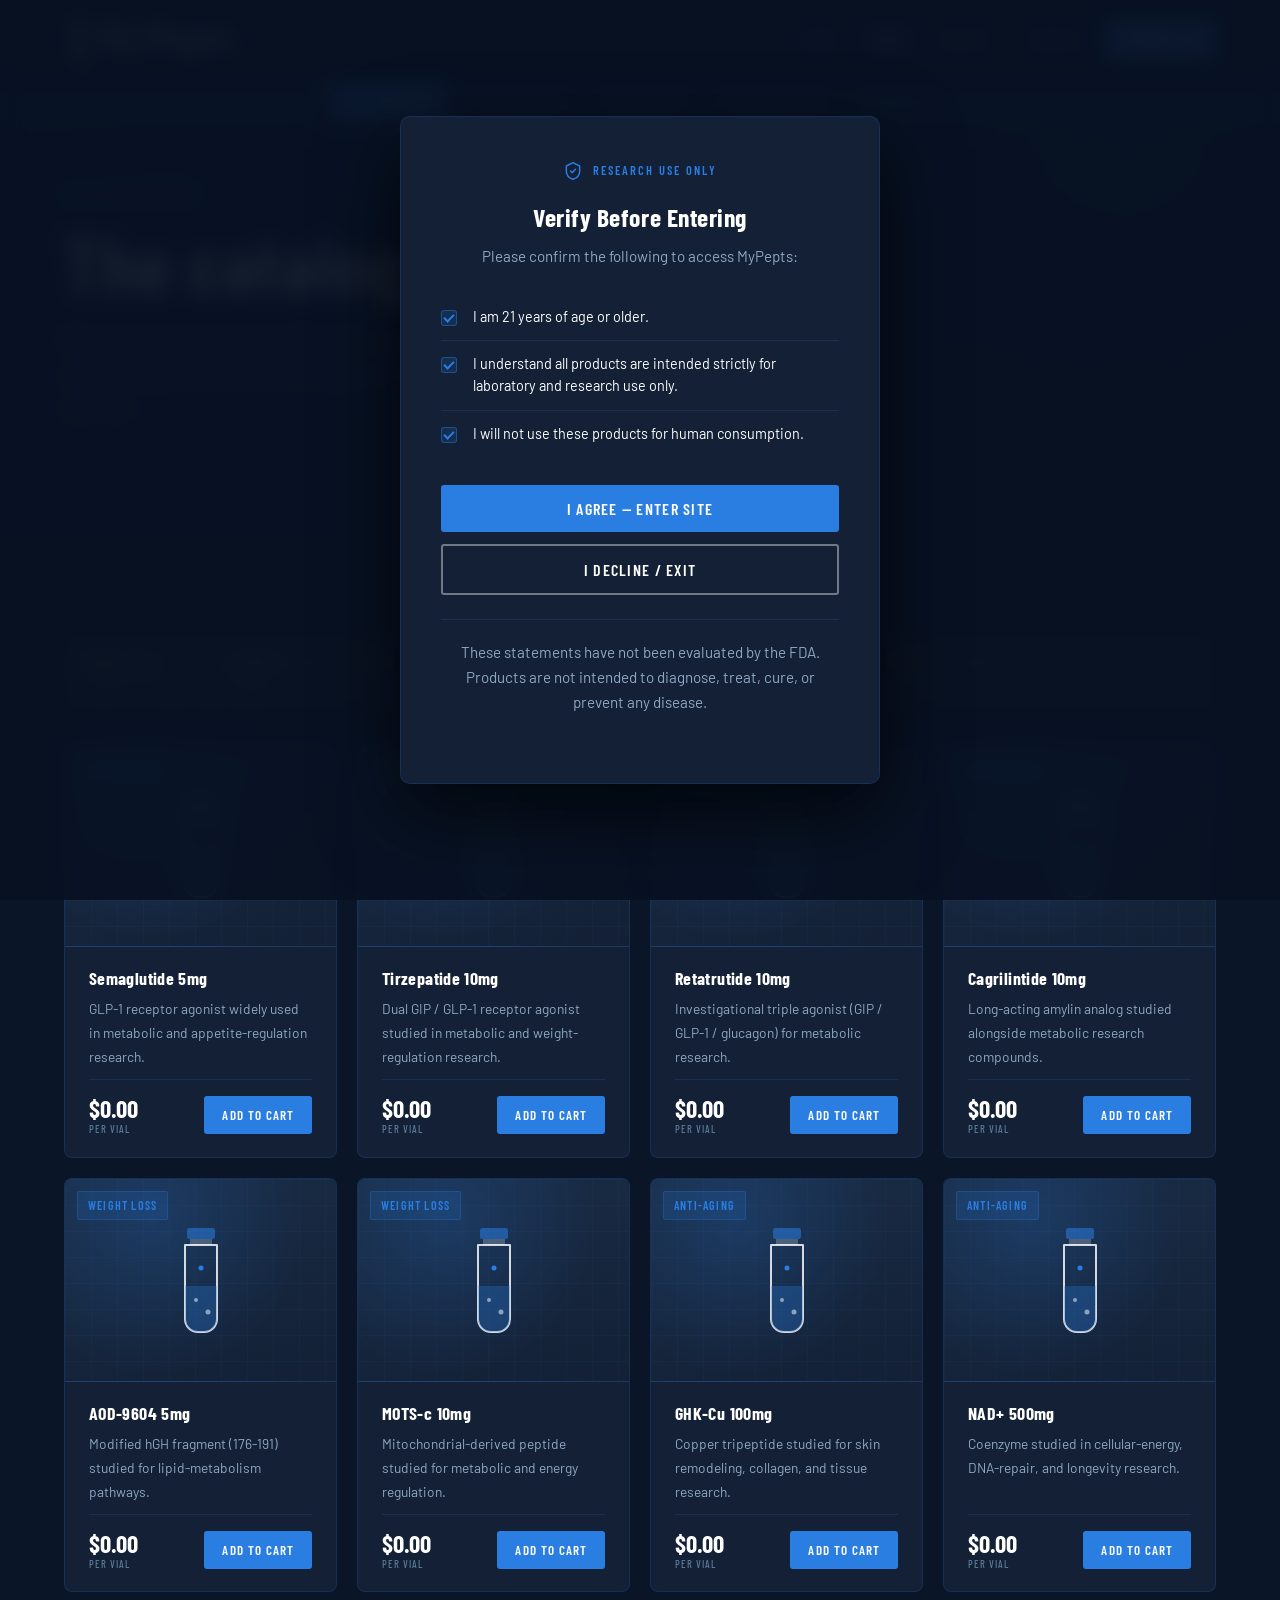
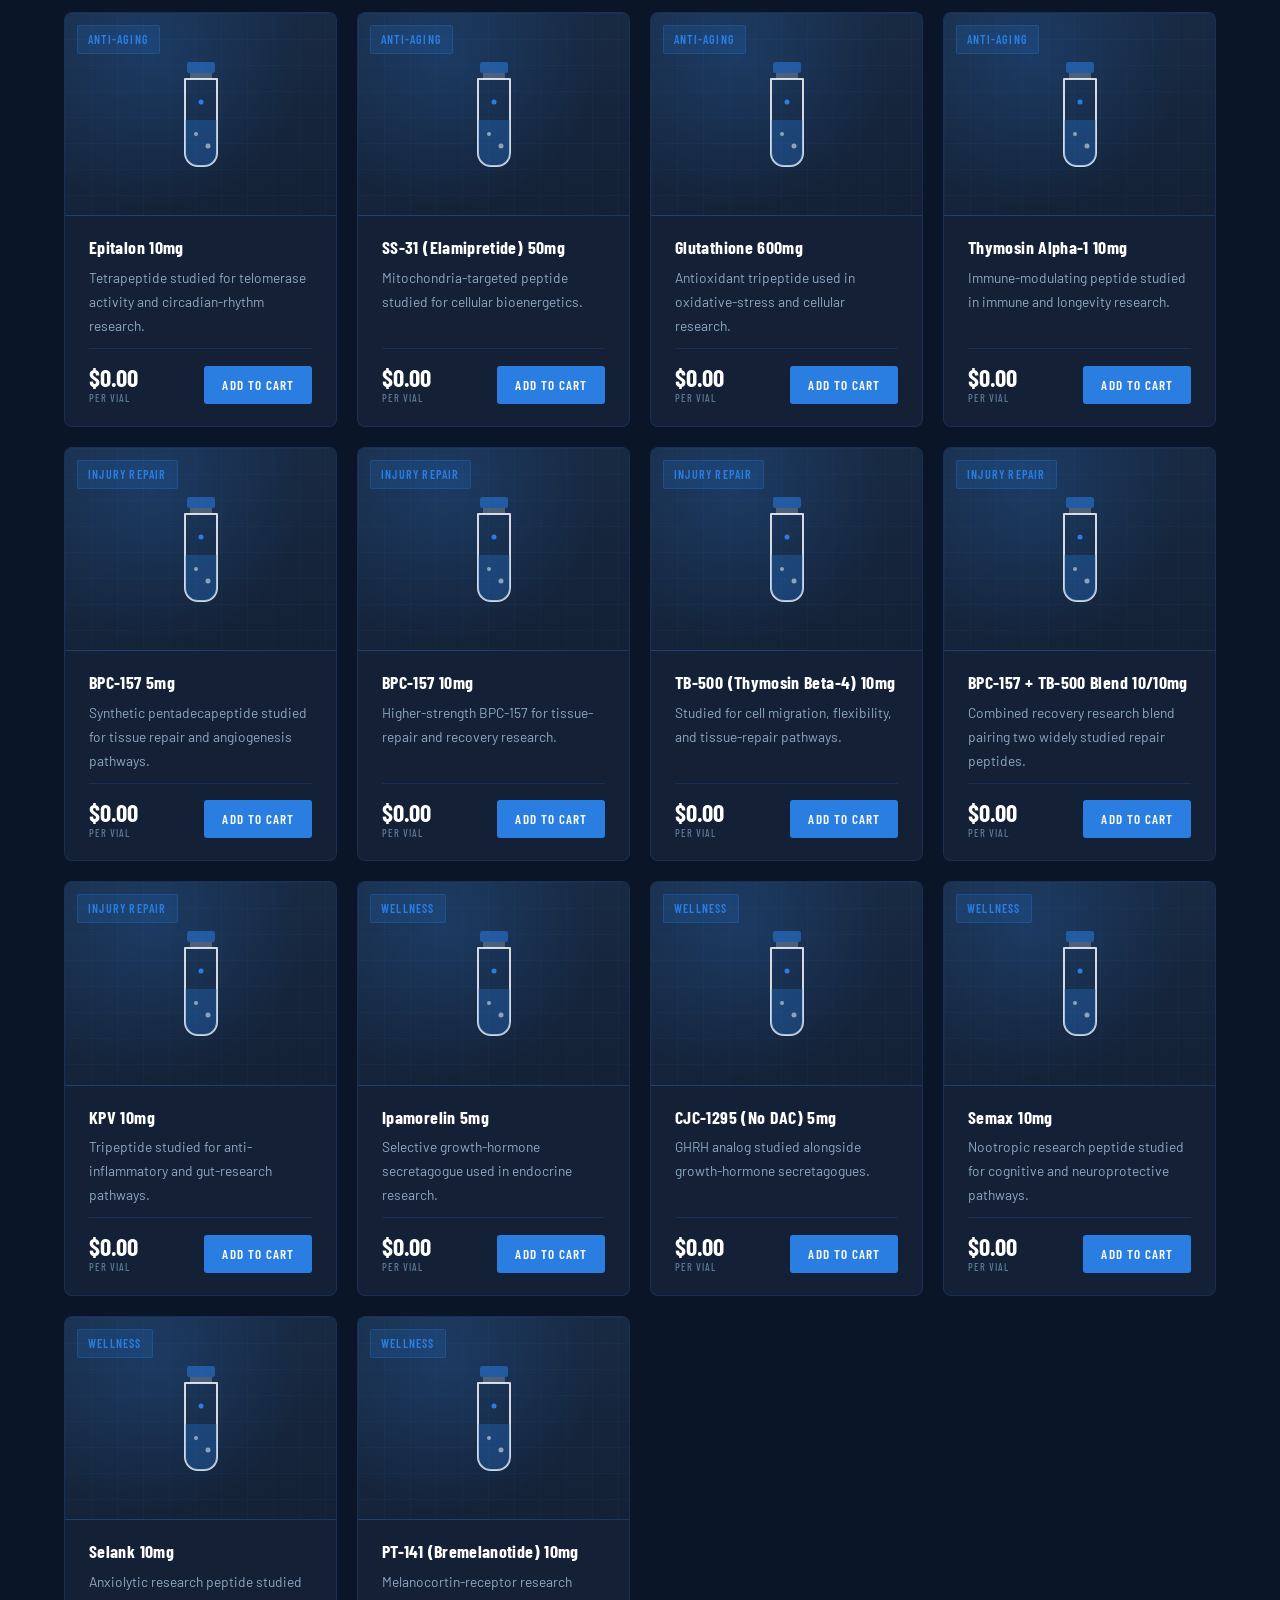
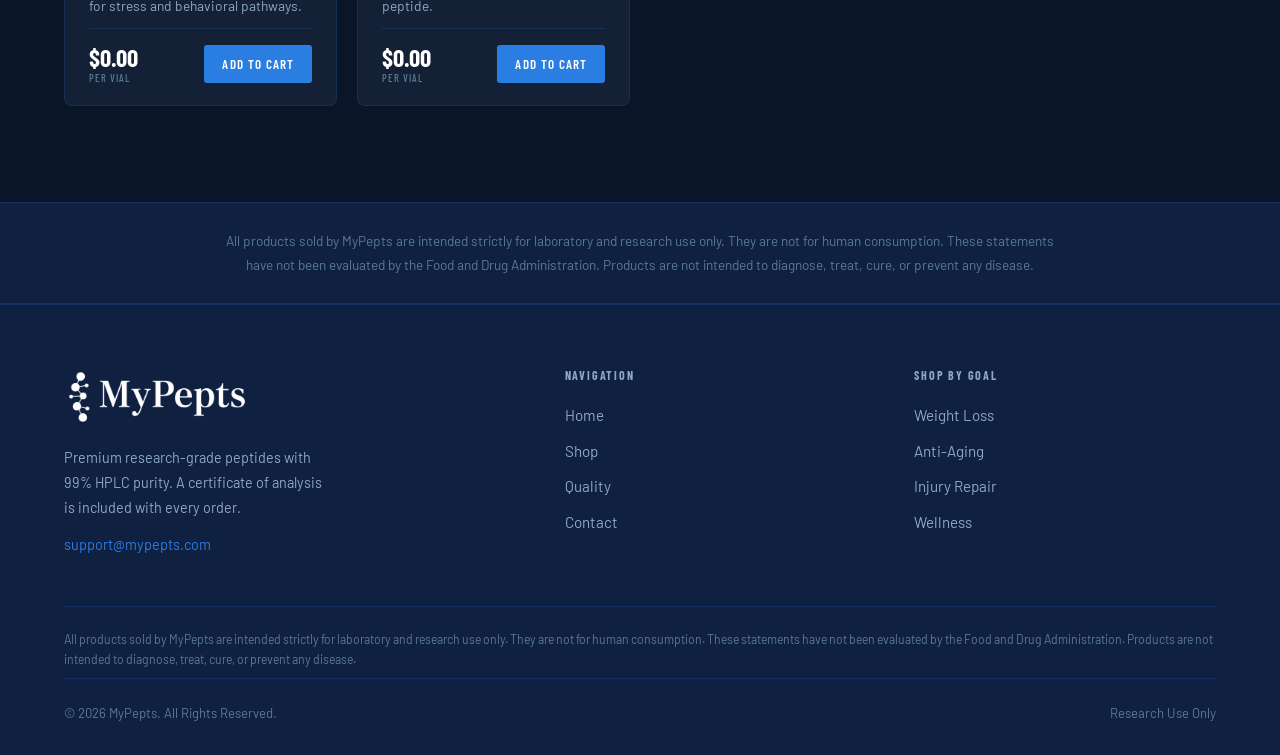
<file: shop.html>
<!DOCTYPE html>
<html lang="en">
<head>
  <meta charset="UTF-8" />
  <meta name="viewport" content="width=device-width, initial-scale=1.0" />
  <title>Shop Peptides | MyPepts</title>
  <meta name="description" content="Shop research-grade peptides at 99% HPLC purity — weight loss, anti-aging, injury repair and more. COA included with every order. Research use only." />
  <link rel="icon" type="image/png" href="images/site-icon.png" />
  <link rel="stylesheet" href="assets/css/style.css" />
  <link rel="preconnect" href="https://app.snipcart.com" />
  <link rel="preconnect" href="https://cdn.snipcart.com" />
  <link rel="stylesheet" href="https://cdn.snipcart.com/themes/v3.7.1/default/snipcart.css" />
  <style>
    .filter-bar { display:flex;gap:10px;flex-wrap:wrap;margin-bottom:32px; }
    .filter-btn { font-family:'Barlow Condensed',sans-serif;font-size:.85rem;font-weight:600;letter-spacing:.08em;text-transform:uppercase;padding:8px 18px;border-radius:3px;border:1px solid var(--border);background:transparent;color:var(--text-muted);cursor:pointer;transition:all .2s; }
    .filter-btn:hover,.filter-btn.active { background:var(--accent);border-color:var(--accent);color:#fff; }
  </style>
  <script>
  (function () {
    var KEY = 'ours_age_v1';
    var TTL = 2592000000; // 30 days in ms
    try {
      var v = localStorage.getItem(KEY);
      if (v && Date.now() - parseInt(v, 10) < TTL) {
        document.documentElement.classList.add('age-verified');
      }
    } catch (e) {}
    document.addEventListener('DOMContentLoaded', function () {
      var agree = document.getElementById('age-agree');
      var decline = document.getElementById('age-decline');
      if (agree) agree.addEventListener('click', function () {
        try { localStorage.setItem(KEY, String(Date.now())); } catch (e) {}
        document.documentElement.classList.add('age-verified');
      });
      if (decline) decline.addEventListener('click', function () {
        window.location.href = 'https://www.google.com';
      });
    });
  })();
  </script>
</head>
<body>
  <!-- Age / research-use gate (shows on first visit, remembered 30 days) -->
  <div class="age-gate" id="age-gate" role="dialog" aria-modal="true" aria-labelledby="age-gate-title">
    <div class="age-gate-card">
      <div class="age-gate-mark">
        <svg width="20" height="20" viewBox="0 0 24 24" fill="none" stroke="currentColor" stroke-width="1.8" stroke-linecap="round" stroke-linejoin="round"><path d="M12 2l8 4v6c0 5-3.5 8.5-8 10-4.5-1.5-8-5-8-10V6z"/><path d="M9 12l2 2 4-4"/></svg>
        Research Use Only
      </div>
      <h2 id="age-gate-title">Verify Before Entering</h2>
      <p>Please confirm the following to access MyPepts:</p>
      <ul class="age-gate-list">
        <li>I am 21 years of age or older.</li>
        <li>I understand all products are intended strictly for laboratory and research use only.</li>
        <li>I will not use these products for human consumption.</li>
      </ul>
      <div class="age-gate-actions">
        <button type="button" id="age-agree" class="btn btn-primary">I Agree — Enter Site</button>
        <button type="button" id="age-decline" class="btn btn-outline">I Decline / Exit</button>
      </div>
      <p class="age-gate-finep">These statements have not been evaluated by the FDA. Products are not intended to diagnose, treat, cure, or prevent any disease.</p>
    </div>
  </div>

  <nav>
    <div class="container">
      <a href="index.html" class="nav-logo"><img src="images/logo-white.png" alt="MyPepts" /></a>
      <ul class="nav-links">
        <li><a href="index.html">Home</a></li>
        <li><a href="shop.html">Shop</a></li>
        <li><a href="quality.html">Quality</a></li>
        <li><a href="contact.html">Contact</a></li>
        <li class="nav-cta"><a href="#" class="snipcart-checkout cart-link" aria-label="Open cart"><svg width="16" height="16" viewBox="0 0 24 24" fill="none" stroke="currentColor" stroke-width="2" stroke-linecap="round" stroke-linejoin="round"><circle cx="9" cy="21" r="1"/><circle cx="20" cy="21" r="1"/><path d="M1 1h4l2.68 13.39a2 2 0 0 0 2 1.61h9.72a2 2 0 0 0 2-1.61L23 6H6"/></svg> Cart <span class="snipcart-items-count">0</span></a></li>
      </ul>
      <button class="nav-hamburger" aria-label="Toggle menu" aria-expanded="false" type="button"><span></span><span></span><span></span></button>
    </div>
  </nav>

  <div class="catbar" id="catbar">
    <div class="container">
      <a href="shop.html" data-cat="all">All Peptides</a>
      <span class="sep">·</span>
      <a href="shop.html?cat=weight-loss" data-cat="weight-loss">Weight Loss</a>
      <span class="sep">·</span>
      <a href="shop.html?cat=anti-aging" data-cat="anti-aging">Anti-Aging</a>
      <span class="sep">·</span>
      <a href="shop.html?cat=injury-repair" data-cat="injury-repair">Injury Repair</a>
      <span class="sep">·</span>
      <a href="shop.html?cat=wellness" data-cat="wellness">Wellness</a>
    </div>
  </div>


  <section class="page-hero">
    <div class="container">
      <div class="eyebrow" id="page-eyebrow">All Peptides</div>
      <h1 id="page-headline">The catalog.</h1>
      <p class="subtitle" id="page-subtitle">Research-grade peptides at 99% HPLC purity.</p>
    </div>
  </section>

  <section>
    <div class="container">
      <div class="notice-band">
        <strong>Setup note:</strong> Prices show <strong>$0.00</strong> as placeholders. Set your real prices in <code>_data/products.json</code>, and add your Snipcart public API key in each page before going live. The cart is inactive until your key is added.
      </div>
      <div class="filter-bar" id="filter-bar" style="display:none;"></div>
      <div class="prod-grid" id="products-grid">
        <div style="text-align:center;padding:60px;color:var(--text-dim);grid-column:1/-1;">Loading products…</div>
      </div>
    </div>
  </section>

  <div class="ruo-band"><div class="container"><p data-site="disclaimer">All products are for laboratory and research use only. Not for human consumption.</p></div></div>

  <footer>
    <div class="container">
      <div class="footer-grid">
        <div class="footer-brand">
          <img src="images/logo-white.png" alt="MyPepts" />
          <p data-site="footer_description">Premium research-grade peptides with 99% HPLC purity.</p>
          <p style="margin-top:12px;font-size:.9rem;"><a data-site="email_link" href="mailto:support@mypepts.com" style="color:var(--accent);">support@mypepts.com</a></p>
        </div>
        <div class="footer-col"><h4>Navigation</h4><ul>
          <li><a href="index.html">Home</a></li><li><a href="shop.html">Shop</a></li>
          <li><a href="quality.html">Quality</a></li><li><a href="contact.html">Contact</a></li>
        </ul></div>
        <div class="footer-col"><h4>Shop by goal</h4><ul>
          <li><a href="shop.html?cat=weight-loss">Weight Loss</a></li>
          <li><a href="shop.html?cat=anti-aging">Anti-Aging</a></li>
          <li><a href="shop.html?cat=injury-repair">Injury Repair</a></li>
          <li><a href="shop.html?cat=wellness">Wellness</a></li>
        </ul></div>
      </div>
      <div class="footer-disclaimer" data-site="disclaimer"></div>
      <div class="footer-bottom">
        <span>© 2026 <span data-site="company_name">MyPepts</span>. All Rights Reserved.</span>
        <span>Research Use Only</span>
      </div>
    </div>
  </footer>

  <script src="assets/js/data.js"></script>
  <script src="assets/js/main.js"></script>
  <script src="assets/js/store.js"></script>
  <script>
    let allProducts = [], cats = [];
    function renderProducts(filter) {
      const grid = document.getElementById('products-grid');
      const list = filter === 'all' ? allProducts : allProducts.filter(p => p.category === filter);
      grid.innerHTML = list.length
        ? list.map(p => productCardHTML(p, cats)).join('')
        : '<div style="text-align:center;padding:60px;color:var(--text-dim);grid-column:1/-1;">No products in this category yet.</div>';
    }
    document.addEventListener('DOMContentLoaded', async () => {
      const d = await loadData('products');
      if (!d) return;
      setText('#page-eyebrow', d.page_eyebrow);
      setText('#page-headline', d.page_headline);
      setText('#page-subtitle', d.page_subtitle);
      allProducts = d.items || [];
      cats = d.categories || [{ id:'all', label:'All Peptides' }];

      const bar = document.getElementById('filter-bar');
      bar.innerHTML = cats.map(c => `<button class="filter-btn" data-filter="${c.id}">${c.label}</button>`).join('');

      // preselect category from ?cat= query param
      const params = new URLSearchParams(window.location.search);
      let initial = params.get('cat');
      if (!initial || !cats.some(c => c.id === initial)) initial = 'all';

      function activate(filter) {
        document.querySelectorAll('.filter-btn').forEach(b =>
          b.classList.toggle('active', b.dataset.filter === filter));
        renderProducts(filter);
      }
      bar.querySelectorAll('.filter-btn').forEach(btn =>
        btn.addEventListener('click', () => activate(btn.dataset.filter)));
      activate(initial);
    });
  </script>
  <script>
  (function () {
    var btn = document.querySelector('.nav-hamburger');
    var links = document.querySelector('.nav-links');
    if (!btn || !links) return;
    btn.addEventListener('click', function (e) { e.preventDefault();
      var open = !links.classList.contains('open');
      links.classList.toggle('open', open); btn.classList.toggle('open', open);
      btn.setAttribute('aria-expanded', open ? 'true' : 'false'); });
    links.addEventListener('click', function (e) { if (e.target.closest('a')) {
      links.classList.remove('open'); btn.classList.remove('open'); btn.setAttribute('aria-expanded', 'false'); } });
  })();
  </script>
  <div hidden id="snipcart" data-api-key="YOUR_SNIPCART_PUBLIC_API_KEY" data-config-modal-style="side" data-currency="usd"></div>
  <script async src="https://cdn.snipcart.com/themes/v3.7.1/default/snipcart.js"></script>

  <script>
  (function () {
    var bar = document.getElementById('catbar');
    if (!bar) return;
    var params = new URLSearchParams(window.location.search);
    var cat = params.get('cat');
    var path = window.location.pathname.split('/').pop() || 'index.html';
    // On shop page with no ?cat, "All Peptides" is active. On shop with ?cat=X, that one is active.
    // On other pages, nothing is active.
    if (path === 'shop.html') {
      var active = cat || 'all';
      bar.querySelectorAll('a').forEach(function (a) {
        if (a.dataset.cat === active) a.classList.add('active');
      });
    }
  })();
  </script>

</body>
</html>
</file>
<file: assets/css/style.css>
/* ============================================
   OURS PEPTIDES
   Shared Stylesheet
   ============================================ */

@import url('https://fonts.googleapis.com/css2?family=Barlow+Condensed:wght@400;500;600;700;800&family=Barlow:wght@300;400;500;600&display=swap');

:root {
  --bg:         #0a1628;
  --bg-2:       #0f2040;
  --bg-card:    #132035;
  --bg-card-2:  #1a2d47;
  --accent:     #2a7de1;
  --accent-hover: #1a6acf;
  --gold:       #c89b4e;
  --text:       #ffffff;
  --text-muted: #8ea8c3;
  --text-dim:   #5a7a96;
  --border:     rgba(42,125,225,0.18);
  --nav-h:      80px;
}

*, *::before, *::after { box-sizing: border-box; margin: 0; padding: 0; }

html { scroll-behavior: smooth; }

body {
  font-family: 'Barlow', sans-serif;
  background: var(--bg);
  color: var(--text);
  font-size: 16px;
  line-height: 1.6;
  -webkit-font-smoothing: antialiased;
}

/* ── TYPOGRAPHY ── */
h1, h2, h3, h4, h5 {
  font-family: 'Barlow Condensed', sans-serif;
  font-weight: 700;
  line-height: 1.1;
  letter-spacing: 0.02em;
}
h1 { font-size: clamp(2.8rem, 6vw, 5rem); }
h2 { font-size: clamp(2rem, 4vw, 3rem); }
h3 { font-size: clamp(1.3rem, 2.5vw, 1.8rem); }
h4 { font-size: 1.15rem; letter-spacing: 0.06em; text-transform: uppercase; }

p { color: var(--text-muted); line-height: 1.75; }

a { color: inherit; text-decoration: none; }

img { max-width: 100%; display: block; }

.container {
  max-width: 1200px;
  margin: 0 auto;
  padding: 0 24px;
}

/* ── BUTTONS ── */
.btn {
  display: inline-block;
  padding: 14px 32px;
  font-family: 'Barlow Condensed', sans-serif;
  font-size: 1rem;
  font-weight: 600;
  letter-spacing: 0.08em;
  text-transform: uppercase;
  border-radius: 3px;
  cursor: pointer;
  transition: all 0.2s ease;
  border: none;
}
.btn-primary {
  background: var(--accent);
  color: #fff;
}
.btn-primary:hover {
  background: var(--accent-hover);
  transform: translateY(-1px);
  box-shadow: 0 8px 24px rgba(42,125,225,0.35);
}
.btn-outline {
  background: transparent;
  color: #fff;
  border: 2px solid rgba(255,255,255,0.4);
}
.btn-outline:hover {
  border-color: var(--accent);
  color: var(--accent);
}

/* ── NAV ── */
nav {
  position: fixed;
  top: 0; left: 0; right: 0;
  height: var(--nav-h);
  z-index: 100;
  background: rgba(10, 22, 40, 0.95);
  backdrop-filter: blur(12px);
  border-bottom: 1px solid var(--border);
  display: flex;
  align-items: center;
}
nav .container {
  display: flex;
  align-items: center;
  justify-content: space-between;
  width: 100%;
}
.nav-logo {
  display: flex;
  align-items: center;
  gap: 10px;
}
.nav-logo img { height: 38px; width: auto; }
.nav-logo-text {
  font-family: 'Barlow Condensed', sans-serif;
  font-size: 1.3rem;
  font-weight: 700;
  letter-spacing: 0.05em;
  color: #fff;
  line-height: 1.1;
}
.nav-logo-text span {
  display: block;
  font-size: 0.65rem;
  font-weight: 400;
  letter-spacing: 0.12em;
  color: var(--text-muted);
  text-transform: uppercase;
}
.nav-links {
  display: flex;
  align-items: center;
  gap: 8px;
  list-style: none;
}
.nav-links a {
  font-family: 'Barlow Condensed', sans-serif;
  font-size: 0.9rem;
  font-weight: 600;
  letter-spacing: 0.08em;
  text-transform: uppercase;
  color: var(--text-muted);
  padding: 8px 14px;
  border-radius: 3px;
  transition: color 0.2s, background 0.2s;
}
.nav-links a:hover,
.nav-links a.active {
  color: #fff;
  background: rgba(42,125,225,0.12);
}
.nav-links .nav-cta a {
  background: var(--accent);
  color: #fff;
  padding: 8px 18px;
}
.nav-links .nav-cta a:hover {
  background: var(--accent-hover);
}
.nav-hamburger {
  display: none;
  flex-direction: column;
  align-items: center;
  justify-content: center;
  gap: 5px;
  cursor: pointer;
  /* 44x44 minimum tap target (iOS HIG / WCAG 2.5.5) */
  width: 44px;
  height: 44px;
  padding: 0;
  background: transparent;
  border: none;
  outline: none;
  appearance: none;
  -webkit-appearance: none;
  touch-action: manipulation;
}
.nav-hamburger:focus-visible {
  outline: 2px solid var(--accent);
  outline-offset: 2px;
  border-radius: 3px;
}
.nav-hamburger span {
  display: block;
  width: 24px; height: 2px;
  background: #fff;
  border-radius: 2px;
  transition: all 0.3s;
  pointer-events: none; /* taps go to the button, never to the spans */
}

/* ── PAGE HERO ── */
.page-hero {
  padding: calc(var(--nav-h) + 80px) 0 80px;
  background: linear-gradient(160deg, var(--bg-2) 0%, var(--bg) 100%);
  border-bottom: 1px solid var(--border);
  position: relative;
  overflow: hidden;
}
.page-hero::before {
  content: '';
  position: absolute;
  top: -100px; right: -100px;
  width: 500px; height: 500px;
  background: radial-gradient(circle, rgba(42,125,225,0.08) 0%, transparent 70%);
  pointer-events: none;
}
.eyebrow {
  font-family: 'Barlow Condensed', sans-serif;
  font-size: 0.82rem;
  font-weight: 600;
  letter-spacing: 0.2em;
  text-transform: uppercase;
  color: var(--accent);
  margin-bottom: 16px;
  display: flex;
  align-items: center;
  gap: 10px;
}
.eyebrow::before {
  content: '';
  display: inline-block;
  width: 28px; height: 2px;
  background: var(--accent);
}
.page-hero h1 { max-width: 800px; margin-bottom: 20px; }
.page-hero .subtitle {
  font-size: 1.15rem;
  color: var(--text-muted);
  max-width: 560px;
  margin-bottom: 36px;
}

/* ── SECTION DEFAULTS ── */
section { padding: 96px 0; }
.section-header { text-align: center; margin-bottom: 60px; }
.section-header h2 { margin-bottom: 16px; }
.section-header p { max-width: 560px; margin: 0 auto; font-size: 1.05rem; }

/* ── MARQUEE ── */
.marquee-track {
  overflow: hidden;
  padding: 32px 0;
  border-top: 1px solid var(--border);
  border-bottom: 1px solid var(--border);
  background: var(--bg-2);
}
.marquee-inner {
  display: flex;
  gap: 48px;
  animation: marquee 60s linear infinite;
  width: max-content;
  align-items: center;
}
.marquee-inner img {
  height: 72px;
  width: auto;
  max-width: 220px;
  object-fit: contain;
  background: #fff;
  border-radius: 10px;
  padding: 14px 20px;
  opacity: 0.95;
  transition: opacity 0.2s, transform 0.2s;
}
.marquee-inner img:hover { opacity: 1; transform: translateY(-2px); }
@keyframes marquee {
  from { transform: translateX(0); }
  to   { transform: translateX(-50%); }
}

/* ── FOOTER ── */
footer {
  background: var(--bg-2);
  border-top: 1px solid var(--border);
  padding: 64px 0 32px;
}
.footer-grid {
  display: grid;
  grid-template-columns: 1.5fr 1fr 1fr;
  gap: 48px;
  margin-bottom: 48px;
}
.footer-brand img { height: 42px; margin-bottom: 20px; }
.footer-brand p { font-size: 0.9rem; max-width: 260px; }
.footer-col h4 {
  font-size: 0.75rem;
  letter-spacing: 0.15em;
  text-transform: uppercase;
  color: var(--text-muted);
  margin-bottom: 20px;
}
.footer-col ul { list-style: none; }
.footer-col ul li { margin-bottom: 10px; }
.footer-col ul li a {
  font-size: 0.95rem;
  color: var(--text-muted);
  transition: color 0.2s;
}
.footer-col ul li a:hover { color: var(--accent); }
.footer-contact p {
  font-size: 0.95rem;
  margin-bottom: 6px;
  color: var(--text-muted);
}
.footer-contact a { color: var(--accent); }
.footer-certs {
  display: flex;
  gap: 16px;
  flex-wrap: wrap;
  align-items: center;
  padding-top: 32px;
  border-top: 1px solid var(--border);
  margin-bottom: 32px;
}
.footer-certs img {
  height: 40px;
  width: auto;
  max-width: 140px;
  object-fit: contain;
  background: #fff;
  border-radius: 6px;
  padding: 6px 10px;
  opacity: 0.92;
  transition: opacity 0.2s;
}
.footer-certs img:hover { opacity: 1; }
.footer-bottom {
  display: flex;
  justify-content: space-between;
  align-items: center;
  padding-top: 24px;
  border-top: 1px solid var(--border);
  font-size: 0.82rem;
  color: var(--text-dim);
}

/* ── CARDS ── */
.card {
  background: var(--bg-card);
  border: 1px solid var(--border);
  border-radius: 6px;
  overflow: hidden;
  transition: transform 0.2s, box-shadow 0.2s, border-color 0.2s;
}
.card:hover {
  transform: translateY(-4px);
  box-shadow: 0 16px 40px rgba(0,0,0,0.4);
  border-color: rgba(42,125,225,0.4);
}
.card-body { padding: 28px; }
.card-body h3 { margin-bottom: 10px; font-size: 1.25rem; }
.card-body p { font-size: 0.9rem; }

/* ── DIVIDER LINE ── */
.divider {
  display: inline-block;
  width: 48px; height: 3px;
  background: var(--accent);
  margin: 16px 0 24px;
  border-radius: 2px;
}

/* ── TAGS ── */
.tag {
  display: inline-block;
  font-family: 'Barlow Condensed', sans-serif;
  font-size: 0.75rem;
  font-weight: 600;
  letter-spacing: 0.1em;
  text-transform: uppercase;
  background: rgba(42,125,225,0.15);
  color: var(--accent);
  border: 1px solid rgba(42,125,225,0.25);
  padding: 4px 10px;
  border-radius: 2px;
}

/* ── RESPONSIVE NAV ── */
@media (max-width: 860px) {
  .nav-links { display: none; flex-direction: column; }
  .nav-links.open {
    display: flex;
    position: fixed;
    top: var(--nav-h);
    left: 0; right: 0;
    background: var(--bg-2);
    border-bottom: 1px solid var(--border);
    padding: 20px 24px;
    gap: 4px;
    z-index: 99;
    box-shadow: 0 8px 24px rgba(0,0,0,0.4);
  }
  .nav-links a { display: block; padding: 14px 16px; }
  .nav-hamburger {
    display: flex;
    position: relative;
    z-index: 101;
    -webkit-tap-highlight-color: transparent;
    user-select: none;
  }
  .nav-hamburger span { transition: transform 0.25s, opacity 0.2s; }
  .nav-hamburger.open span:nth-child(1) { transform: translateY(7px) rotate(45deg); }
  .nav-hamburger.open span:nth-child(2) { opacity: 0; }
  .nav-hamburger.open span:nth-child(3) { transform: translateY(-7px) rotate(-45deg); }
  .footer-grid { grid-template-columns: 1fr 1fr; }
  .footer-brand { grid-column: 1 / -1; }
}

@media (max-width: 860px) {
  /* iOS Safari clips fixed-position descendants of elements with backdrop-filter.
     Disable the blur on mobile so the dropdown menu can render outside the nav. */
  nav { backdrop-filter: none; -webkit-backdrop-filter: none; }
  .nav-links { display: none; flex-direction: column; }
  .nav-links.open {
    /* ...existing rules... */
  }
  /* ...rest of existing mobile rules... */
}

/* ============================================
   OURS PEPTIDES — store additions
   ============================================ */

/* Logo sizing */
.nav-logo img { height: 52px; }
.footer-brand img { height: 56px; }

/* Cart link in nav */
.nav-links .nav-cta a.cart-link { display:inline-flex; align-items:center; }
.snipcart-items-count {
  display:inline-flex; align-items:center; justify-content:center;
  min-width:18px; height:18px; padding:0 5px; margin-left:7px;
  background:rgba(255,255,255,.25); border-radius:9px;
  font-family:'Barlow Condensed',sans-serif; font-size:.74rem; font-weight:700; line-height:1;
}

/* Text-pill marquee (replaces the logo marquee) */
.marquee-inner .pill {
  display:inline-flex; align-items:center; gap:10px;
  font-family:'Barlow Condensed',sans-serif; font-weight:600;
  letter-spacing:.14em; text-transform:uppercase; font-size:.95rem;
  color:var(--text-muted); white-space:nowrap;
}
.marquee-inner .pill svg { color:var(--accent); flex-shrink:0; }
.marquee-inner .sep { width:6px; height:6px; border-radius:50%; background:var(--accent); opacity:.55; }

/* Product cards (shop grid + home featured) */
.prod-grid { display:grid; grid-template-columns:repeat(4,1fr); gap:20px; }
.featured-grid { display:grid; grid-template-columns:repeat(4,1fr); gap:20px; }
.prod-card { display:flex; flex-direction:column; background:var(--bg-card); border:1px solid var(--border); border-radius:8px; overflow:hidden; transition:transform .25s,border-color .25s,box-shadow .25s; }
.prod-card:hover { transform:translateY(-4px); border-color:rgba(42,125,225,.4); box-shadow:0 20px 48px rgba(0,0,0,.5); }
.prod-visual { position:relative; aspect-ratio:4/3; display:flex; align-items:center; justify-content:center;
  background:radial-gradient(circle at 32% 22%, rgba(42,125,225,.20), transparent 62%), linear-gradient(165deg, var(--bg-card-2), var(--bg-card));
  border-bottom:1px solid var(--border); overflow:hidden; }
.prod-visual::after { content:''; position:absolute; inset:0; pointer-events:none;
  background-image:linear-gradient(rgba(42,125,225,.05) 1px,transparent 1px),linear-gradient(90deg,rgba(42,125,225,.05) 1px,transparent 1px);
  background-size:26px 26px; }
.prod-visual .vial { position:relative; z-index:1; }
.prod-visual img { width:100%; height:100%; object-fit:cover; }
.prod-cat-chip { position:absolute; top:12px; left:12px; z-index:2; }
.prod-body { padding:22px 24px; display:flex; flex-direction:column; gap:8px; flex:1; }
.prod-body h3 { font-size:1.12rem; }
.prod-body p { font-size:.86rem; margin-bottom:2px; }
.prod-foot { margin-top:auto; display:flex; align-items:center; justify-content:space-between; gap:12px; padding-top:16px; border-top:1px solid var(--border); }
.prod-price { font-family:'Barlow Condensed',sans-serif; font-size:1.55rem; font-weight:700; color:#fff; line-height:1; }
.prod-price small { display:block; font-size:.66rem; letter-spacing:.1em; text-transform:uppercase; color:var(--text-dim); font-weight:500; margin-top:3px; }
.btn-add { padding:11px 18px; font-size:.82rem; border:none; cursor:pointer; }

/* Notice band (placeholder-price reminder) */
.notice-band { background:rgba(200,155,78,.10); border:1px solid rgba(200,155,78,.35); border-radius:6px; padding:14px 18px; margin-bottom:32px; font-size:.88rem; color:var(--gold); }
.notice-band strong { color:#e6c585; }

/* Home value cards */
.value-grid { display:grid; grid-template-columns:repeat(4,1fr); gap:20px; }
.value-card { background:var(--bg-card); border:1px solid var(--border); border-radius:8px; padding:30px 26px; transition:border-color .2s, box-shadow .2s, transform .2s; }
.value-card:hover { border-color:rgba(42,125,225,.35); box-shadow:0 12px 32px rgba(0,0,0,.35); transform:translateY(-3px); }
.value-card h4 { font-size:.92rem; letter-spacing:.06em; color:#fff; margin:18px 0 8px; }
.value-card p { font-size:.86rem; }

/* Shared icon tile */
.q-icon { width:60px; height:60px; border-radius:14px; display:flex; align-items:center; justify-content:center;
  background:rgba(42,125,225,.12); border:1px solid rgba(42,125,225,.25); color:var(--accent); }

/* "Shop by goal" strip */
.goal-grid { display:grid; grid-template-columns:repeat(4,1fr); gap:20px; }
.goal-card { display:flex; flex-direction:column; gap:10px; padding:30px 26px; background:var(--bg-card); border:1px solid var(--border); border-radius:8px; transition:border-color .2s, transform .2s, box-shadow .2s; }
.goal-card:hover { border-color:rgba(42,125,225,.4); transform:translateY(-3px); box-shadow:0 14px 36px rgba(0,0,0,.4); }
.goal-card h3 { font-size:1.2rem; color:#fff; }
.goal-card span { font-size:.85rem; color:var(--text-muted); }
.goal-card .arrow { margin-top:8px; color:var(--accent); font-family:'Barlow Condensed',sans-serif; font-weight:600; letter-spacing:.08em; text-transform:uppercase; font-size:.82rem; }

/* Quality page icon cards */
.q-card-icon { width:64px; height:64px; }

/* Research-use-only band */
.ruo-band { background:var(--bg-2); border-top:1px solid var(--border); border-bottom:1px solid var(--border); padding:26px 0; }
.ruo-band p { text-align:center; font-size:.85rem; color:var(--text-dim); max-width:840px; margin:0 auto; }

/* Footer disclaimer */
.footer-disclaimer { padding:22px 0 4px; border-top:1px solid var(--border); margin-bottom:4px; font-size:.76rem; color:var(--text-dim); line-height:1.7; }

/* Hero molecular backdrop (replaces video) */
.hero-molecules { position:absolute; inset:0; z-index:1; opacity:.55; pointer-events:none; }

@media (max-width:1000px){ .prod-grid,.featured-grid,.value-grid,.goal-grid{ grid-template-columns:repeat(2,1fr); } }
@media (max-width:560px){ .prod-grid,.featured-grid,.value-grid,.goal-grid{ grid-template-columns:1fr; } }

/* ============================================
   CATEGORY BAR — second nav under main nav
   ============================================ */
.catbar {
  position: fixed;
  top: var(--nav-h);
  left: 0; right: 0;
  z-index: 99;
  background: var(--bg-2);
  border-bottom: 1px solid var(--border);
  height: 44px;
  display: flex;
  align-items: center;
}
.catbar .container {
  display: flex;
  align-items: center;
  justify-content: center;
  gap: 6px;
  flex-wrap: nowrap;
  overflow-x: auto;
  scrollbar-width: none;
}
.catbar .container::-webkit-scrollbar { display: none; }
.catbar a {
  font-family: 'Barlow Condensed', sans-serif;
  font-size: 0.82rem;
  font-weight: 600;
  letter-spacing: 0.12em;
  text-transform: uppercase;
  color: var(--text-muted);
  padding: 8px 18px;
  border-radius: 3px;
  white-space: nowrap;
  transition: color 0.15s, background 0.15s;
}
.catbar a:hover { color: #fff; background: rgba(42,125,225,0.12); }
.catbar a.active { color: #fff; background: var(--accent); }
.catbar .sep { color: var(--text-dim); opacity: 0.35; font-size: 0.7rem; }

/* Push everything else down by the catbar height */
nav { /* unchanged */ }
.hero, .page-hero { padding-top: calc(var(--nav-h) + 44px + 60px); }
.page-hero { padding-bottom: 80px; }
.hero { padding-bottom: 80px; }

@media (max-width: 860px) {
  .catbar { height: 42px; }
  .catbar .container { justify-content: flex-start; padding: 0 16px; overflow-x: auto; }
  .catbar a { padding: 6px 12px; font-size: 0.76rem; letter-spacing: 0.08em; }
  .catbar .sep { display: none; }
}

/* ============================================
   AGE / RESEARCH-USE GATE
   ============================================ */
.age-gate {
  position: fixed; inset: 0; z-index: 9999;
  display: flex; align-items: center; justify-content: center;
  background: rgba(8, 18, 35, 0.94);
  -webkit-backdrop-filter: blur(10px);
  backdrop-filter: blur(10px);
  padding: 24px;
  overflow-y: auto;
}
.age-gate-card {
  max-width: 480px; width: 100%;
  background: var(--bg-card);
  border: 1px solid var(--border);
  border-radius: 10px;
  padding: 44px 40px;
  box-shadow: 0 30px 80px rgba(0, 0, 0, 0.7);
}
.age-gate-mark {
  display: flex; align-items: center; justify-content: center; gap: 10px;
  margin-bottom: 22px; color: var(--accent);
  font-family: 'Barlow Condensed', sans-serif;
  font-size: 0.78rem; letter-spacing: 0.16em; text-transform: uppercase;
  font-weight: 600;
}
.age-gate-card h2 {
  font-size: 1.6rem; margin-bottom: 12px; text-align: center;
}
.age-gate-card > p {
  color: var(--text-muted); font-size: 0.95rem;
  margin-bottom: 24px; text-align: center;
}
.age-gate-list {
  list-style: none; padding: 0;
  margin: 0 0 28px;
}
.age-gate-list li {
  position: relative;
  padding: 12px 0 12px 32px;
  font-size: 0.9rem;
  color: var(--text);
  border-bottom: 1px solid var(--border);
  line-height: 1.55;
}
.age-gate-list li:last-child { border-bottom: none; }
.age-gate-list li::before {
  content: ''; position: absolute;
  left: 0; top: 16px;
  width: 16px; height: 16px;
  border-radius: 3px;
  background: rgba(42,125,225,0.15);
  border: 1px solid rgba(42,125,225,0.45);
}
.age-gate-list li::after {
  content: ''; position: absolute;
  left: 5px; top: 18px;
  width: 6px; height: 10px;
  border: solid var(--accent);
  border-width: 0 2px 2px 0;
  transform: rotate(45deg);
}
.age-gate-actions {
  display: flex; flex-direction: column;
  gap: 12px; margin-bottom: 24px;
}
.age-gate-actions .btn { width: 100%; text-align: center; }
.age-gate-finep {
  font-size: 0.72rem;
  color: var(--text-dim);
  line-height: 1.65;
  margin: 0; padding-top: 20px;
  border-top: 1px solid var(--border);
  text-align: center;
}
html.age-verified .age-gate { display: none; }
html:not(.age-verified), html:not(.age-verified) body { overflow: hidden; }
@media (max-width: 520px) {
  .age-gate-card { padding: 32px 24px; }
  .age-gate-card h2 { font-size: 1.35rem; }
}
</file>
<file: assets/css/home.css>
/* ── HOME PAGE STYLES ── */

/* HERO */
.hero {
  min-height: 100vh;
  display: flex;
  align-items: center;
  position: relative;
  overflow: hidden;
  padding: calc(var(--nav-h) + 60px) 0 80px;
  background: var(--bg);
}

/* Video background */
.hero-video {
  position: absolute;
  inset: 0;
  width: 100%;
  height: 100%;
  object-fit: cover;
  z-index: 0;
}
/* Dark gradient overlay so text stays readable */
.hero-video-overlay {
  position: absolute;
  inset: 0;
  background: linear-gradient(
    135deg,
    rgba(10, 22, 40, 0.82) 0%,
    rgba(10, 22, 40, 0.55) 50%,
    rgba(10, 22, 40, 0.70) 100%
  );
  z-index: 1;
}

.hero-bg-grid {
  position: absolute;
  inset: 0;
  background-image:
    linear-gradient(rgba(42,125,225,0.03) 1px, transparent 1px),
    linear-gradient(90deg, rgba(42,125,225,0.03) 1px, transparent 1px);
  background-size: 60px 60px;
  pointer-events: none;
  z-index: 2;
}
.hero-glow {
  position: absolute;
  top: 10%; right: -10%;
  width: 700px; height: 700px;
  background: radial-gradient(circle, rgba(42,125,225,0.08) 0%, transparent 65%);
  pointer-events: none;
  z-index: 2;
}
.hero-content { position: relative; z-index: 3; max-width: 760px; }
.hero-content h1 {
  font-size: clamp(3.2rem, 7vw, 6rem);
  margin-bottom: 24px;
  line-height: 0.95;
}
.hero-sub {
  font-size: 1.15rem;
  color: var(--text-muted);
  max-width: 540px;
  margin-bottom: 40px;
}
.hero-actions { display: flex; gap: 16px; flex-wrap: wrap; margin-bottom: 56px; }
.hero-stats {
  display: flex;
  align-items: center;
  gap: 32px;
  padding-top: 40px;
  border-top: 1px solid var(--border);
}
.stat { display: flex; flex-direction: column; gap: 4px; }
.stat-num {
  font-family: 'Barlow Condensed', sans-serif;
  font-size: 2rem;
  font-weight: 700;
  color: #fff;
  line-height: 1;
}
.stat-label {
  font-size: 0.78rem;
  text-transform: uppercase;
  letter-spacing: 0.1em;
  color: var(--text-dim);
}
.stat-div {
  width: 1px; height: 40px;
  background: var(--border);
}
.hero-scroll-hint {
  position: absolute;
  bottom: 32px; left: 50%;
  transform: translateX(-50%);
  display: flex;
  flex-direction: column;
  align-items: center;
  gap: 8px;
  font-size: 0.72rem;
  letter-spacing: 0.15em;
  text-transform: uppercase;
  color: var(--text-dim);
  animation: bounce 2s infinite;
  z-index: 3;
}
@keyframes bounce {
  0%, 100% { transform: translateX(-50%) translateY(0); }
  50%       { transform: translateX(-50%) translateY(6px); }
}
.scroll-dot {
  animation: scroll-dot 2s infinite;
}
@keyframes scroll-dot {
  0%   { cy: 7;  opacity: 1; }
  100% { cy: 16; opacity: 0; }
}

/* PROJECTS PREVIEW */
.projects-preview {
  background: var(--bg-2);
  border-top: 1px solid var(--border);
  border-bottom: 1px solid var(--border);
}
.projects-grid {
  display: grid;
  grid-template-columns: repeat(2, 1fr);
  gap: 20px;
}
.project-card {
  display: block;
  border-radius: 6px;
  overflow: hidden;
  background: var(--bg-card);
  border: 1px solid var(--border);
  transition: transform 0.25s, box-shadow 0.25s, border-color 0.25s;
}
.project-card:hover {
  transform: translateY(-4px);
  box-shadow: 0 20px 48px rgba(0,0,0,0.5);
  border-color: rgba(42,125,225,0.4);
}
.project-img {
  position: relative;
  aspect-ratio: 16 / 9;
  overflow: hidden;
}
.project-img img {
  width: 100%; height: 100%;
  object-fit: cover;
  transition: transform 0.4s ease;
}
.project-card:hover .project-img img { transform: scale(1.04); }
.project-overlay {
  position: absolute;
  inset: 0;
  background: linear-gradient(to top, rgba(10,22,40,0.8) 0%, transparent 60%);
  display: flex;
  align-items: flex-end;
  padding: 20px;
  opacity: 0;
  transition: opacity 0.3s;
}
.project-card:hover .project-overlay { opacity: 1; }
.project-overlay span {
  font-family: 'Barlow Condensed', sans-serif;
  font-size: 0.9rem;
  letter-spacing: 0.08em;
  font-weight: 600;
  color: var(--accent);
  text-transform: uppercase;
}
.project-info {
  padding: 20px 22px;
  display: flex;
  flex-direction: column;
  gap: 8px;
}
.project-info h3 { font-size: 1.1rem; }

/* VALUES — two feature items with logo-icon (matching original) */
.values { background: var(--bg); }
.values-layout {
  display: grid;
  grid-template-columns: 1fr 1fr;
  gap: 72px;
  align-items: center;
}
.values-features {
  display: flex;
  flex-direction: column;
  gap: 28px;
}
.values-feature-item {
  display: flex;
  gap: 20px;
  align-items: flex-start;
  background: var(--bg-card);
  border: 1px solid var(--border);
  border-radius: 6px;
  padding: 28px;
  transition: border-color 0.2s, box-shadow 0.2s;
}
.values-feature-item:hover {
  border-color: rgba(42,125,225,0.35);
  box-shadow: 0 8px 24px rgba(0,0,0,0.3);
}
.values-feature-icon {
  width: 48px;
  height: auto;
  flex-shrink: 0;
  /* The logo-icon has a dark bg — invert so it reads on our dark cards */
  filter: brightness(0) invert(1);
  opacity: 0.9;
}
.values-feature-item h4 {
  font-size: 0.9rem;
  letter-spacing: 0.08em;
  color: #fff;
  margin-bottom: 6px;
}
.values-feature-item p { font-size: 0.88rem; }

/* WHERE QUALITY MEETS EXPERTISE */
.quality-section {
  background: var(--bg-2);
  border-top: 1px solid var(--border);
  border-bottom: 1px solid var(--border);
  padding: 96px 0;
}
.quality-section .section-header { margin-bottom: 56px; }
.quality-grid {
  display: grid;
  grid-template-columns: repeat(3, 1fr);
  gap: 32px;
  text-align: center;
}
.quality-item {
  display: flex;
  flex-direction: column;
  align-items: center;
  gap: 20px;
  padding: 40px 32px;
  background: var(--bg-card);
  border: 1px solid var(--border);
  border-radius: 6px;
  transition: border-color 0.2s, box-shadow 0.2s, transform 0.2s;
}
.quality-item:hover {
  border-color: rgba(42,125,225,0.35);
  box-shadow: 0 12px 32px rgba(0,0,0,0.35);
  transform: translateY(-3px);
}
.quality-icon {
  width: 72px;
  height: auto;
  /* Icons have black background — strip it so they glow on our dark cards */
  mix-blend-mode: screen;
  opacity: 0.95;
}
.quality-item h4 {
  font-size: 1rem;
  letter-spacing: 0.08em;
  color: #fff;
}
.quality-item p {
  font-size: 0.9rem;
  max-width: 240px;
  margin: 0 auto;
}

/* CTA BANNER */
.cta-banner {
  background: linear-gradient(135deg, var(--bg-2) 0%, #0d2244 100%);
  border-top: 1px solid var(--border);
  border-bottom: 1px solid var(--border);
  padding: 72px 0;
}
.cta-inner {
  display: flex;
  justify-content: space-between;
  align-items: center;
  gap: 40px;
}
.cta-inner h2 { font-size: clamp(2rem, 4vw, 3rem); }
.cta-inner p { color: var(--text-muted); margin-top: 8px; }

/* VETERAN */
.veteran { background: var(--bg); }
.veteran-layout {
  display: grid;
  grid-template-columns: 1fr 340px;
  gap: 72px;
  align-items: center;
}
.veteran-badge {
  display: flex;
  flex-direction: column;
  align-items: center;
  background: var(--bg-card);
  border: 1px solid var(--border);
  border-radius: 8px;
  padding: 40px;
}
/* Both badges sit on white tiles so dark-on-white artwork reads against the dark card */
.veteran-badge img:first-child {
  max-width: 180px;
  background: #fff;
  border-radius: 10px;
  padding: 14px 18px;
  box-shadow: 0 6px 20px rgba(0,0,0,.22);
}
.veteran-badge img:last-child {
  max-width: 170px;
  background: #fff;
  border-radius: 10px;
  padding: 14px 18px;
  box-shadow: 0 6px 20px rgba(0,0,0,.22);
}

/* RESPONSIVE */
@media (max-width: 860px) {
  .projects-grid { grid-template-columns: 1fr; }
  .values-layout { grid-template-columns: 1fr; gap: 48px; }
  .quality-grid { grid-template-columns: 1fr; max-width: 400px; margin: 0 auto; }
  .cta-inner { flex-direction: column; text-align: center; }
  .veteran-layout { grid-template-columns: 1fr; }
  .veteran-badge { max-width: 280px; margin: 0 auto; }
  .hero-stats { gap: 20px; }
}
@media (max-width: 560px) {
  .hero-actions { flex-direction: column; }
  .quality-grid { max-width: 100%; }
}

/* ============================================
   HERO VIDEO — mobile-friendly
   ============================================ */
/* Make overlays click-through so taps reach the video.
   DO NOT add pointer-events:none to .hero-video itself —
   that would prevent the user from tapping if iOS shows
   its play button. */
.hero-video-overlay,
.hero-bg-grid {
  pointer-events: none;
}
</file>
